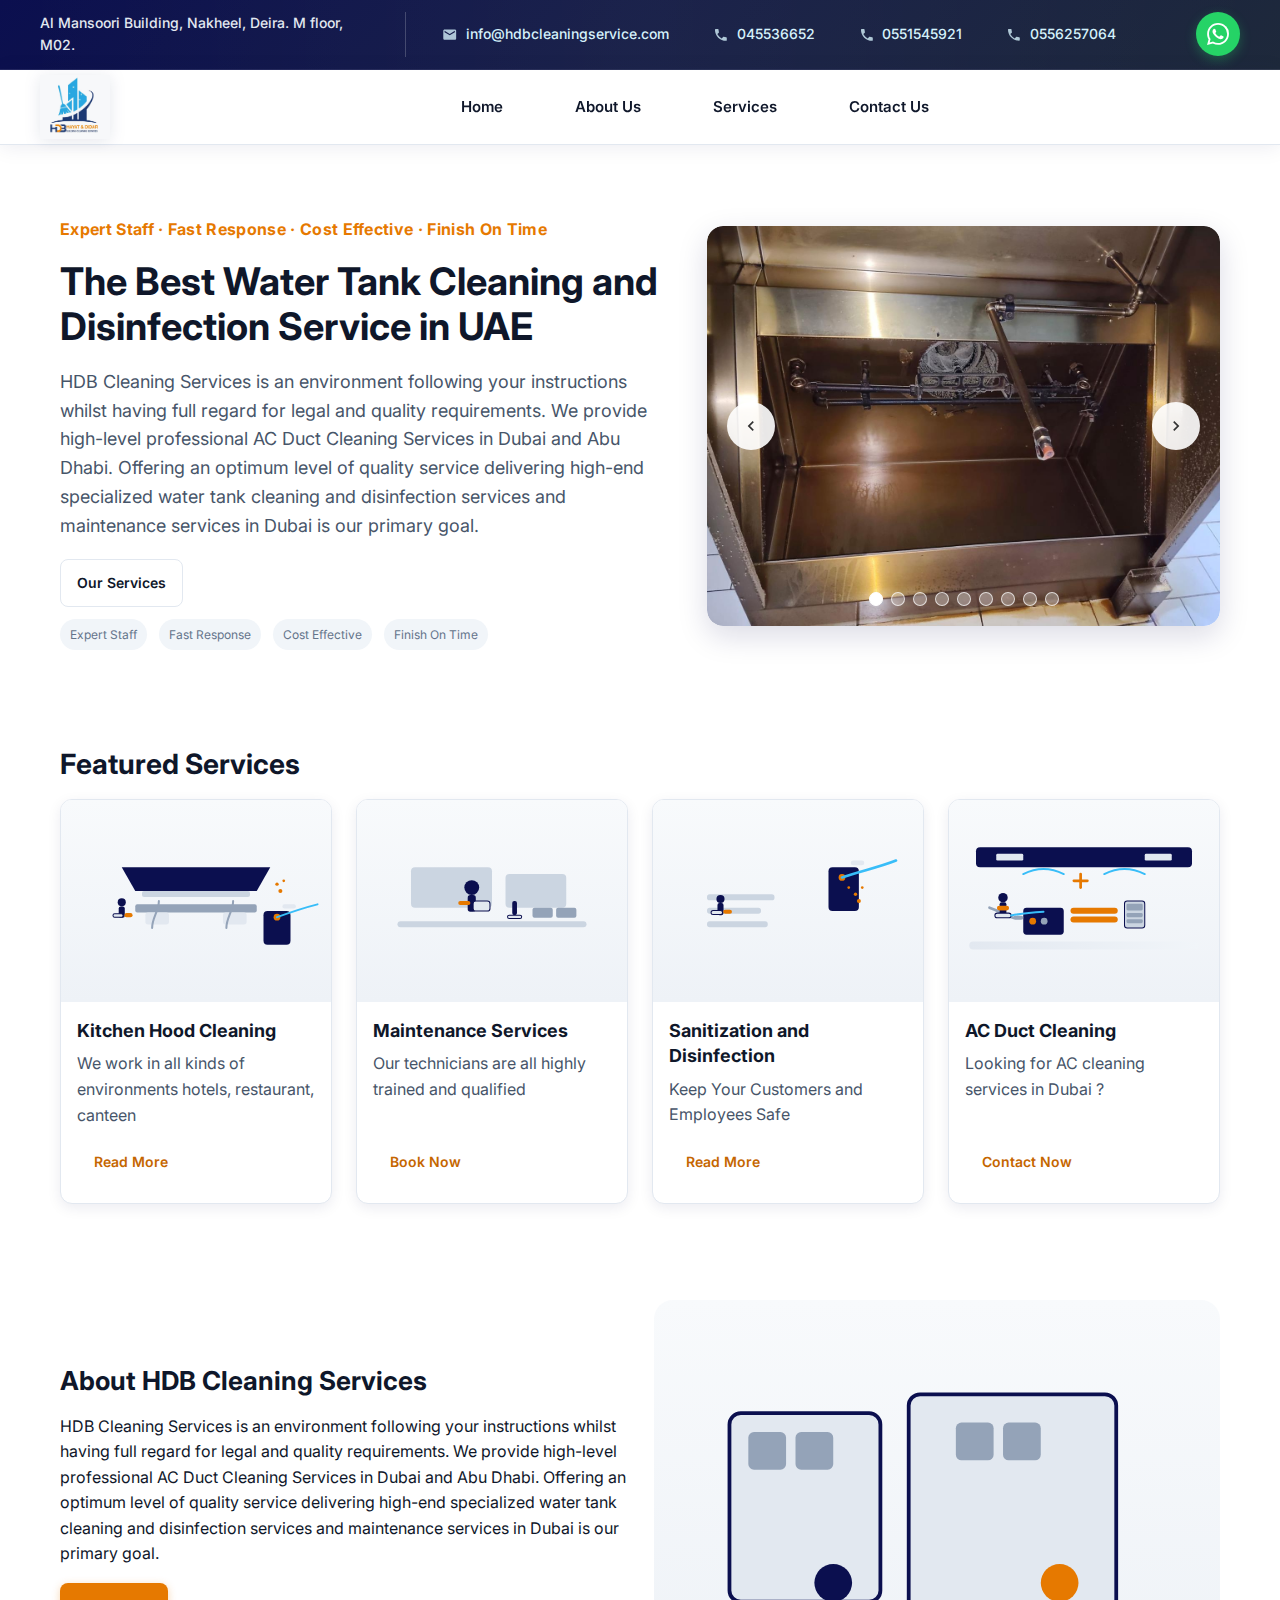
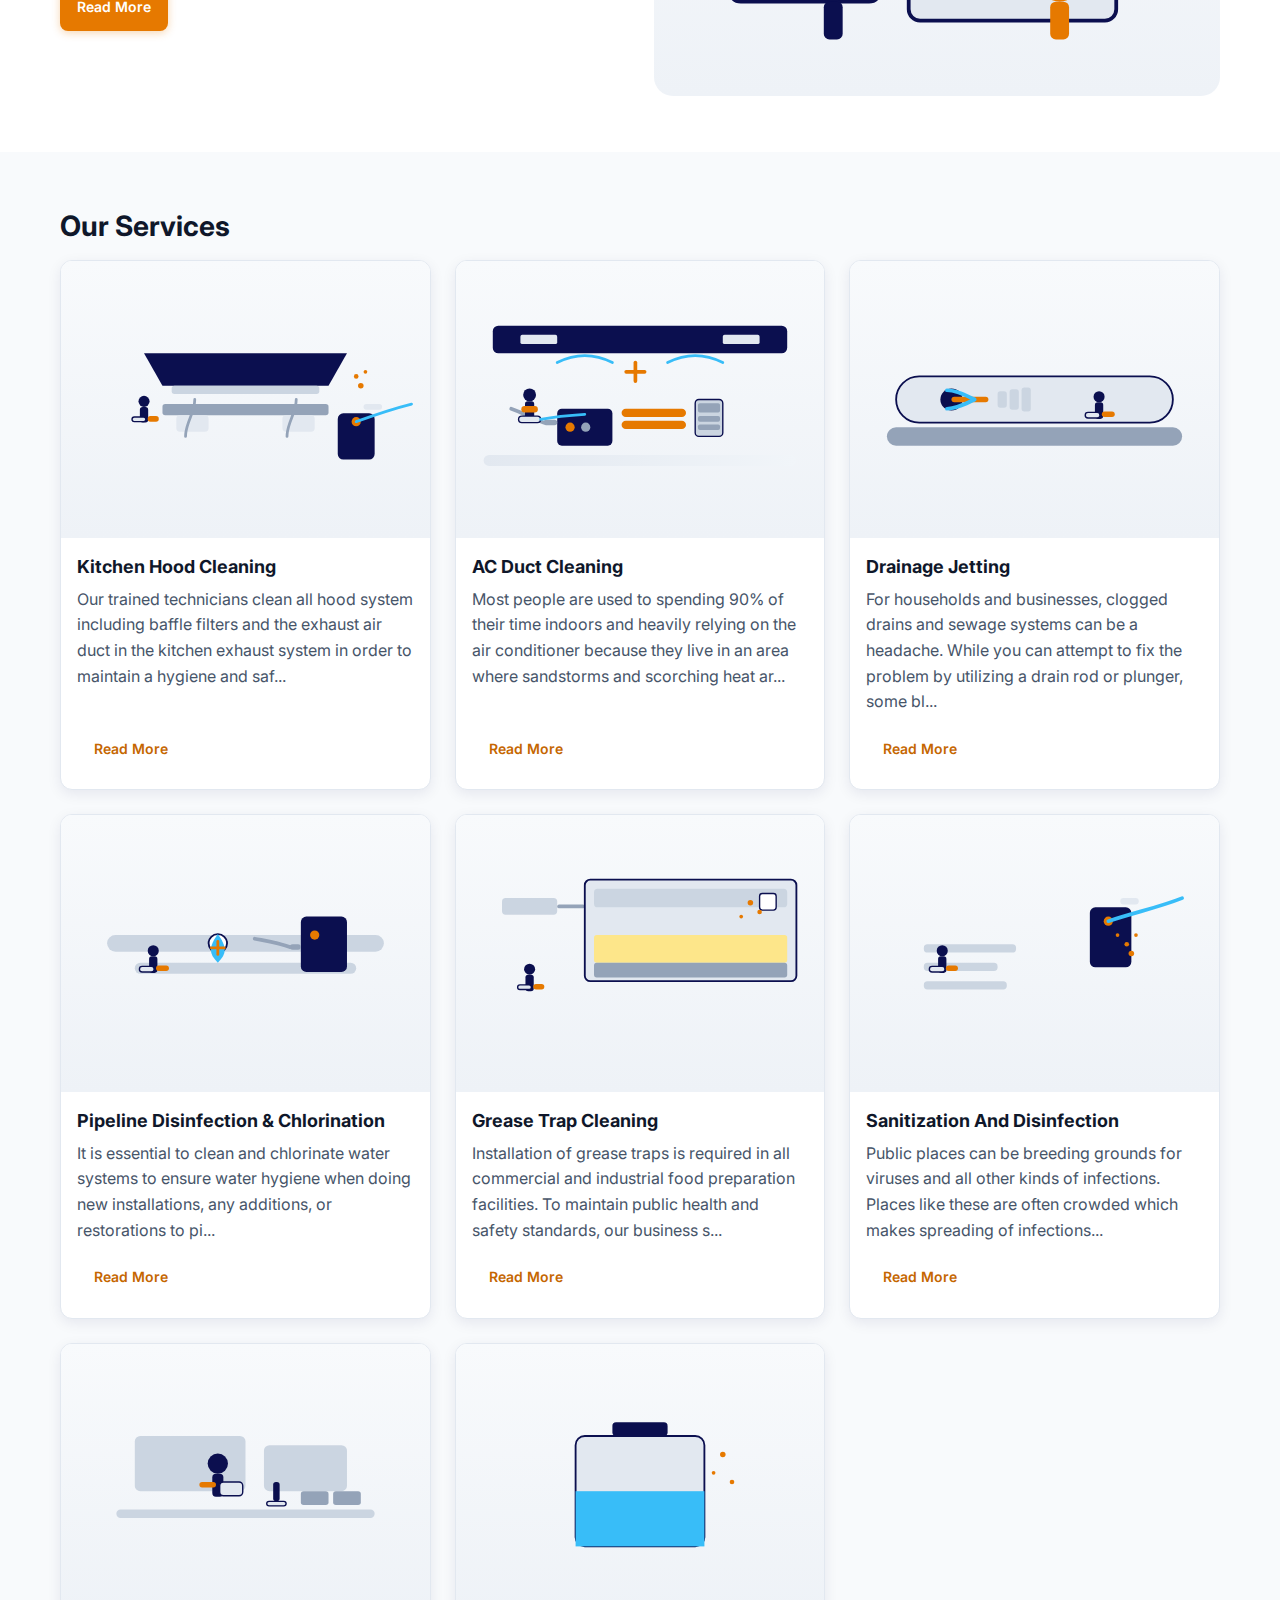
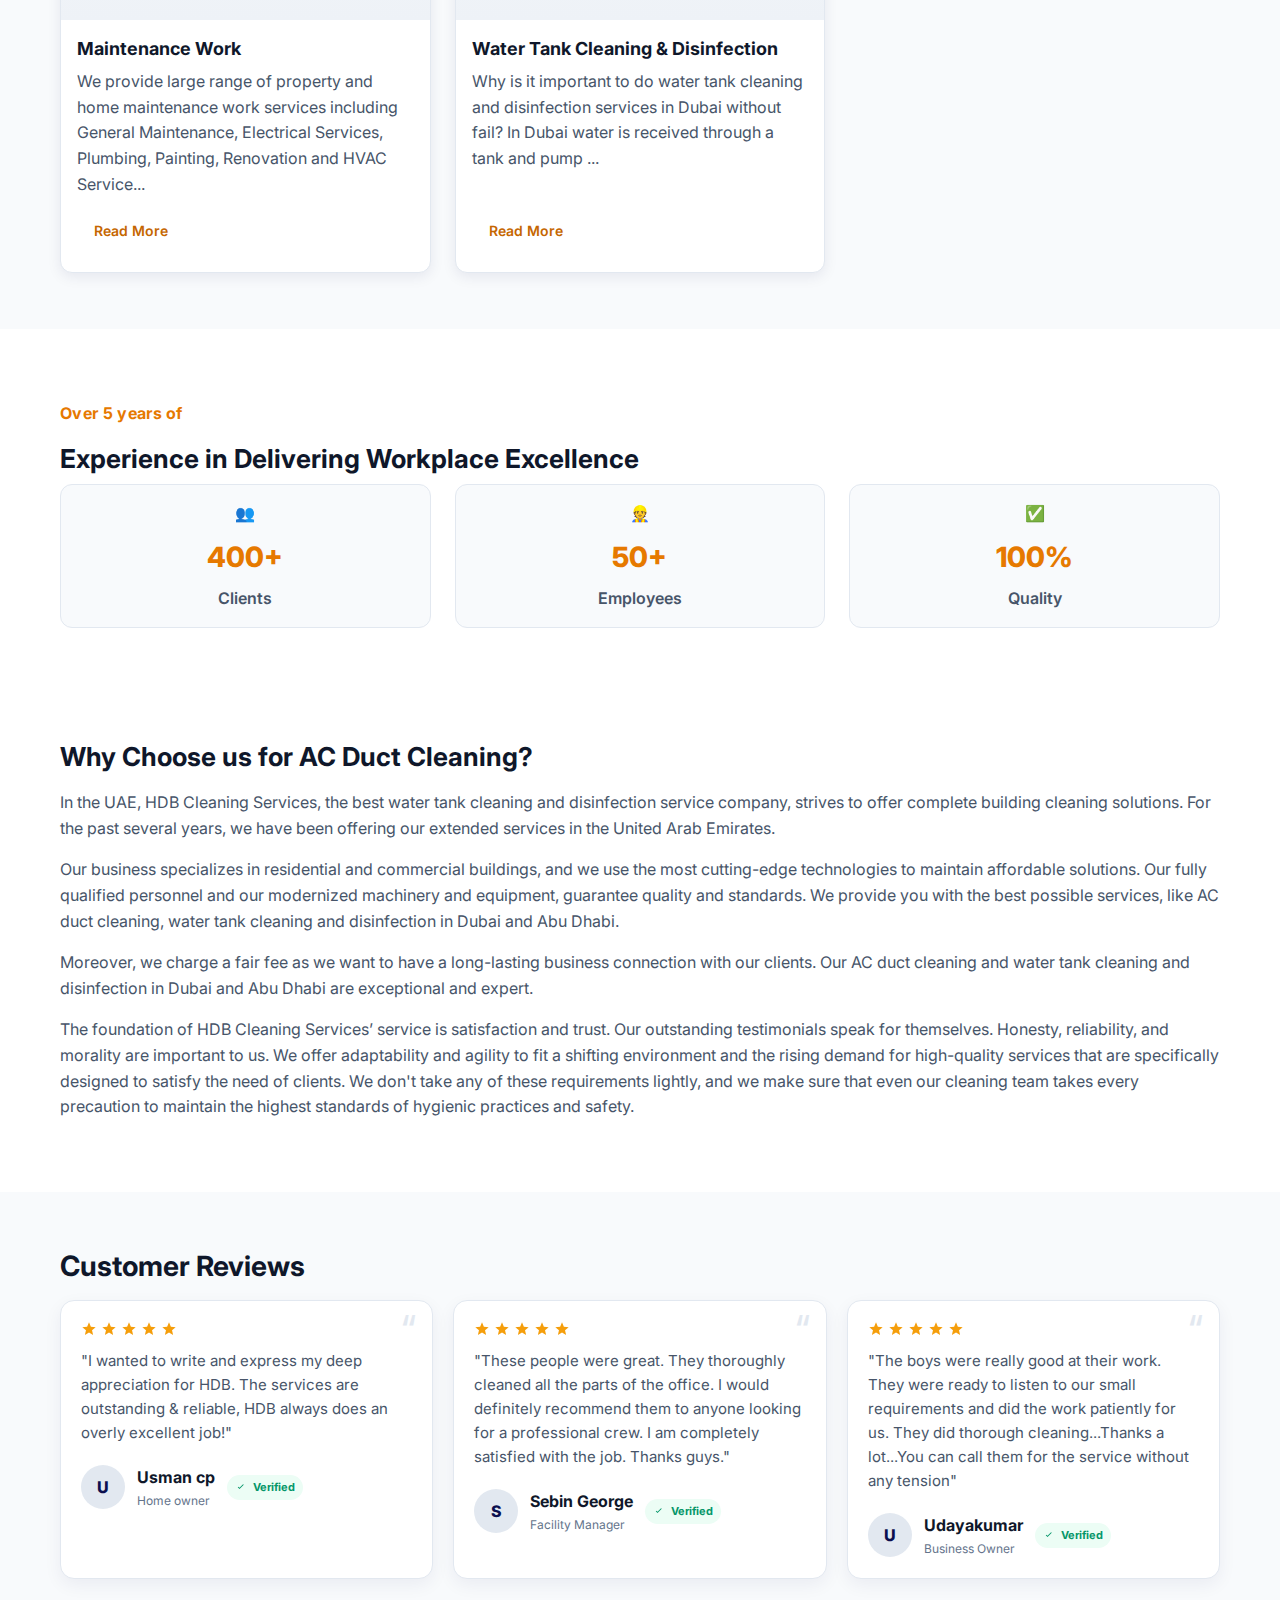
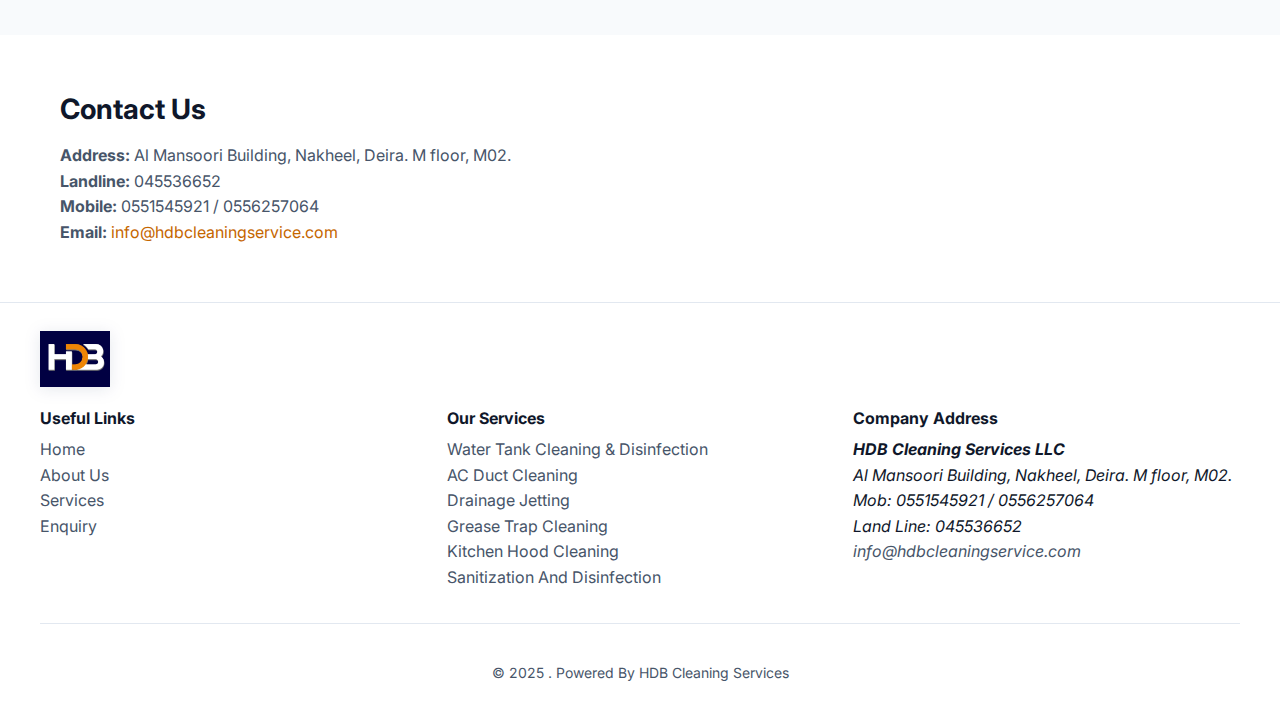
<file: index.html>
<!DOCTYPE html>
<html lang="en">
  <head>
    <meta charset="UTF-8" />
    <meta name="viewport" content="width=device-width, initial-scale=1" />
    <title>HDB Cleaning Services | Water Tank Cleaning & AC Duct Cleaning UAE</title>
    <meta
      name="description"
      content="HDB Cleaning Services offers AC duct cleaning, water tank cleaning & disinfection, kitchen hood cleaning, drainage jetting, grease trap cleaning, sanitization and maintenance services across Dubai and Abu Dhabi. Expert staff, fast response, cost-effective solutions."
    />
    <meta name="keywords" content="AC duct cleaning Dubai, water tank cleaning UAE, kitchen hood cleaning Dubai, drainage jetting Abu Dhabi, grease trap cleaning Dubai, sanitization services UAE, maintenance services Dubai, HDB cleaning services" />
    <meta name="author" content="HDB Cleaning Services LLC" />
    <meta name="robots" content="index, follow" />
    <link rel="canonical" href="https://hdbcleaningservice.com/" />
    
    <!-- Open Graph / Facebook -->
    <meta property="og:type" content="website" />
    <meta property="og:url" content="https://hdbcleaningservice.com/" />
    <meta property="og:title" content="HDB Cleaning Services | Water Tank Cleaning & AC Duct Cleaning UAE" />
    <meta property="og:description" content="HDB Cleaning Services offers AC duct cleaning, water tank cleaning & disinfection, kitchen hood cleaning, drainage jetting, grease trap cleaning, sanitization and maintenance services across Dubai and Abu Dhabi." />
    <meta property="og:image" content="https://hdbcleaningservice.com/assets/images/hdb-logo-header.jpeg" />
    
    <!-- Twitter -->
    <meta property="twitter:card" content="summary_large_image" />
    <meta property="twitter:url" content="https://hdbcleaningservice.com/" />
    <meta property="twitter:title" content="HDB Cleaning Services | Water Tank Cleaning & AC Duct Cleaning UAE" />
    <meta property="twitter:description" content="HDB Cleaning Services offers AC duct cleaning, water tank cleaning & disinfection, kitchen hood cleaning, drainage jetting, grease trap cleaning, sanitization and maintenance services across Dubai and Abu Dhabi." />
    <meta property="twitter:image" content="https://hdbcleaningservice.com/assets/images/hdb-logo-header.jpeg" />
    
    <!-- Local Business Schema -->
    <script type="application/ld+json">
    {
      "@context": "https://schema.org",
      "@type": "LocalBusiness",
      "name": "HDB Cleaning Services LLC",
      "image": "https://hdbcleaningservice.com/assets/images/hdb-logo-header.jpeg",
      "description": "Professional cleaning services including AC duct cleaning, water tank cleaning, kitchen hood cleaning, and maintenance services in Dubai and Abu Dhabi, UAE.",
      "address": {
        "@type": "PostalAddress",
        "streetAddress": "Al Mansoori Building, Nakheel, Deira. M floor, M02",
        "addressLocality": "Dubai",
        "addressRegion": "Dubai",
        "addressCountry": "AE"
      },
      "geo": {
        "@type": "GeoCoordinates",
        "latitude": "25.2048",
        "longitude": "55.2708"
      },
      "url": "https://hdbcleaningservice.com",
      "telephone": "+971551545921",
      "email": "info@hdbcleaningservice.com",
      "priceRange": "$$",
      "openingHours": "Mo-Su 08:00-18:00",
      "sameAs": [
        "https://www.facebook.com/hdbcleaningservices",
        "https://www.linkedin.com/company/hdb-cleaning-services"
      ]
    }
    </script>
    <link rel="preconnect" href="https://fonts.googleapis.com" />
    <link rel="preconnect" href="https://fonts.gstatic.com" crossorigin />
    <link
      href="https://fonts.googleapis.com/css2?family=Inter:wght@300;400;500;600;700;800&display=swap"
      rel="stylesheet"
    />
    <link rel="stylesheet" href="./assets/styles.css" />
  </head>
  <body>
    <!-- Top Bar -->
    <div class="topbar">
      <div class="container topbar__inner">
        <div class="topbar__contact">
          <span class="topbar__address">Al Mansoori Building, Nakheel, Deira. M floor, M02.</span>
          <div class="topbar__contact-links">
            <a href="mailto:info@hdbcleaningservice.com" class="topbar__link">
              <svg width="16" height="16" viewBox="0 0 24 24" fill="currentColor" aria-hidden="true">
                <path d="M20 4H4c-1.1 0-1.99.9-1.99 2L2 18c0 1.1.9 2 2 2h16c1.1 0 2-.9 2-2V6c0-1.1-.9-2-2-2zm0 4l-8 5-8-5V6l8 5 8-5v2z"/>
              </svg>
              info@hdbcleaningservice.com
            </a>
            <a href="tel:+97145536652" class="topbar__link">
              <svg width="16" height="16" viewBox="0 0 24 24" fill="currentColor" aria-hidden="true">
                <path d="M6.62 10.79c1.44 2.83 3.76 5.14 6.59 6.59l2.2-2.2c.27-.27.67-.36 1.02-.24 1.12.37 2.33.57 3.57.57.55 0 1 .45 1 1V20c0 .55-.45 1-1 1-9.39 0-17-7.61-17-17 0-.55.45-1 1-1h3.5c.55 0 1 .45 1 1 0 1.25.2 2.45.57 3.57.11.35.03.74-.25 1.02l-2.2 2.2z"/>
              </svg>
              045536652
            </a>
            <a href="tel:+971551545921" class="topbar__link">
              <svg width="16" height="16" viewBox="0 0 24 24" fill="currentColor" aria-hidden="true">
                <path d="M6.62 10.79c1.44 2.83 3.76 5.14 6.59 6.59l2.2-2.2c.27-.27.67-.36 1.02-.24 1.12.37 2.33.57 3.57.57.55 0 1 .45 1 1V20c0 .55-.45 1-1 1-9.39 0-17-7.61-17-17 0-.55.45-1 1-1h3.5c.55 0 1 .45 1 1 0 1.25.2 2.45.57 3.57.11.35.03.74-.25 1.02l-2.2 2.2z"/>
              </svg>
              0551545921
            </a>
            <a href="tel:+971556257064" class="topbar__link">
              <svg width="16" height="16" viewBox="0 0 24 24" fill="currentColor" aria-hidden="true">
                <path d="M6.62 10.79c1.44 2.83 3.76 5.14 6.59 6.59l2.2-2.2c.27-.27.67-.36 1.02-.24 1.12.37 2.33.57 3.57.57.55 0 1 .45 1 1V20c0 .55-.45 1-1 1-9.39 0-17-7.61-17-17 0-.55.45-1 1-1h3.5c.55 0 1 .45 1 1 0 1.25.2 2.45.57 3.57.11.35.03.74-.25 1.02l-2.2 2.2z"/>
              </svg>
              0556257064
            </a>
          </div>
        </div>
        <div class="topbar__cta">
          <!-- <a class="btn btn--sm btn--primary" href="#contact">Get Quote</a> -->
          <a href="https://wa.me/971551545921" class="whatsapp-icon" aria-label="Chat on WhatsApp" target="_blank" rel="noopener">
            <svg width="24" height="24" viewBox="0 0 24 24" fill="currentColor">
              <path d="M17.472 14.382c-.297-.149-1.758-.867-2.03-.967-.273-.099-.471-.148-.67.15-.197.297-.767.966-.94 1.164-.173.199-.347.223-.644.075-.297-.15-1.255-.463-2.39-1.475-.883-.788-1.48-1.761-1.653-2.059-.173-.297-.018-.458.13-.606.134-.133.298-.347.446-.52.149-.174.198-.298.298-.497.099-.198.05-.371-.025-.52-.075-.149-.669-1.612-.916-2.207-.242-.579-.487-.5-.669-.51-.173-.008-.371-.01-.57-.01-.198 0-.52.074-.792.372-.272.297-1.04 1.016-1.04 2.479 0 1.462 1.065 2.875 1.213 3.074.149.198 2.096 3.2 5.077 4.487.709.306 1.262.489 1.694.625.712.227 1.36.195 1.871.118.571-.085 1.758-.719 2.006-1.413.248-.694.248-1.289.173-1.413-.074-.124-.272-.198-.57-.347m-5.421 7.403h-.004a9.87 9.87 0 01-5.031-1.378l-.361-.214-3.741.982.998-3.648-.235-.374a9.86 9.86 0 01-1.51-5.26c.001-5.45 4.436-9.884 9.888-9.884 2.64 0 5.122 1.03 6.988 2.898a9.825 9.825 0 012.893 6.994c-.003 5.45-4.437 9.884-9.885 9.884m8.413-18.297A11.815 11.815 0 0012.05 0C5.495 0 .16 5.335.157 11.892c0 2.096.547 4.142 1.588 5.945L.057 24l6.305-1.654a11.882 11.882 0 005.683 1.448h.005c6.554 0 11.89-5.335 11.893-11.893A11.821 11.821 0 0020.885 3.488"/>
            </svg>
          </a>
        </div>
      </div>
    </div>

    <!-- Header / Nav -->
    <header class="header">
      <div class="container header__inner">
        <a href="index.html#home" class="logo" aria-label="HDB Cleaning Services home">
          <img src="assets/images/hdb-logo-header.jpeg" alt="HDB Cleaning Services" />
        </a>
        <nav id="nav" class="nav" aria-label="Primary">
          <button id="mobile-menu-button" class="nav__toggle" aria-expanded="false" aria-controls="nav-links">
            <span class="nav__hamburger"></span>
            <span class="sr-only">Toggle navigation</span>
          </button>
          <ul id="nav-links" class="nav__links">
            <li class="nav__header">
              <span class="nav__title">Menu</span>
              <button class="nav__close" aria-label="Close menu">
                <svg width="24" height="24" viewBox="0 0 24 24" fill="none" stroke="currentColor" stroke-width="2">
                  <line x1="18" y1="6" x2="6" y2="18"></line>
                  <line x1="6" y1="6" x2="18" y2="18"></line>
                </svg>
              </button>
            </li>
            <li><a href="index.html#home">Home</a></li>
            <li><a href="index.html#about">About Us</a></li>
            <li><a href="index.html#services">Services</a></li>
            <li><a href="index.html#contact">Contact Us</a></li>
          </ul>
        </nav>
        <!-- <a class="btn btn--primary header__cta" href="index.html#contact">Get Quote</a> -->
      </div>
    </header>

    <main id="home">
      <!-- Hero -->
      <section class="hero">
        <div class="container hero__inner">
          <div class="hero__content">
            <p class="eyebrow">Expert Staff · Fast Response · Cost Effective · Finish On Time</p>
            <h1>The Best Water Tank Cleaning and Disinfection Service in UAE</h1>
            <p class="lead">
              HDB Cleaning Services is an environment following your instructions whilst having full regard for legal and quality requirements. We provide high-level professional AC Duct Cleaning Services in Dubai and Abu Dhabi. Offering an optimum level of quality service delivering high-end specialized water tank cleaning and disinfection services and maintenance services in Dubai is our primary goal.
            </p>
            <div class="hero__actions">
            <!-- <a class="btn btn--primary" href="#contact">Get Quote</a> -->
              <a class="btn btn--ghost" href="#services">Our Services</a>
            </div>
            <div class="hero__features">
              <div class="feature-chip">Expert Staff</div>
              <div class="feature-chip">Fast Response</div>
              <div class="feature-chip">Cost Effective</div>
              <div class="feature-chip">Finish On Time</div>
            </div>
          </div>
          <div class="hero__media" aria-hidden="true">
            <div class="gallery-slider">
              <div class="gallery-slider__container">
                <div class="gallery-slider__slide active">
                  <img src="assets/images/actual image/kitchen-cleaning-after.jpeg" alt="Kitchen Cleaning After" />
                </div>
                <div class="gallery-slider__slide">
                  <img src="assets/images/actual image/kitchen-cleaning-after (2).jpeg" alt="Kitchen Cleaning After 2" />
                </div>
                <div class="gallery-slider__slide">
                  <img src="assets/images/actual image/kitchen-motor-after.jpeg" alt="Kitchen Motor After" />
                </div>
                <div class="gallery-slider__slide">
                  <img src="assets/images/actual image/kitchen-motor-after-2.jpeg" alt="Kitchen Motor After 2" />
                </div>
                <div class="gallery-slider__slide">
                  <img src="assets/images/actual image/kitchen-motor-after-2 (2).jpeg" alt="Kitchen Motor After 2b" />
                </div>
                <div class="gallery-slider__slide">
                  <img src="assets/images/actual image/kithcen-hoot-cleaning-after.jpeg" alt="Kitchen Hood Cleaning After" />
                </div>
                <div class="gallery-slider__slide">
                  <img src="assets/images/actual image/WhatsApp Image 2025-08-19 at 2.54.46 PM.jpeg" alt="Cleaning Service After 1" />
                </div>
                <div class="gallery-slider__slide">
                  <img src="assets/images/actual image/WhatsApp Image 2025-08-19 at 2.54.47 PM.jpeg" alt="Cleaning Service After 2" />
                </div>
                <div class="gallery-slider__slide">
                  <img src="assets/images/actual image/WhatsApp Image 2025-08-19 at 2.54.47 PM (1).jpeg" alt="Cleaning Service After 3" />
                </div>
              </div>
              <div class="gallery-slider__indicators">
                <button class="gallery-slider__indicator active" data-slide="0" aria-label="Go to slide 1"></button>
                <button class="gallery-slider__indicator" data-slide="1" aria-label="Go to slide 2"></button>
                <button class="gallery-slider__indicator" data-slide="2" aria-label="Go to slide 3"></button>
                <button class="gallery-slider__indicator" data-slide="3" aria-label="Go to slide 4"></button>
                <button class="gallery-slider__indicator" data-slide="4" aria-label="Go to slide 5"></button>
                <button class="gallery-slider__indicator" data-slide="5" aria-label="Go to slide 6"></button>
                <button class="gallery-slider__indicator" data-slide="6" aria-label="Go to slide 7"></button>
                <button class="gallery-slider__indicator" data-slide="7" aria-label="Go to slide 8"></button>
                <button class="gallery-slider__indicator" data-slide="8" aria-label="Go to slide 9"></button>
              </div>
              <button class="gallery-slider__prev" aria-label="Previous slide">
                <svg width="24" height="24" viewBox="0 0 24 24" fill="currentColor">
                  <path d="M15.41 7.41L14 6l-6 6 6 6 1.41-1.41L10.83 12z"/>
                </svg>
              </button>
              <button class="gallery-slider__next" aria-label="Next slide">
                <svg width="24" height="24" viewBox="0 0 24 24" fill="currentColor">
                  <path d="M10 6L8.59 7.41 13.17 12l-4.58 4.59L10 18l6-6z"/>
                </svg>
              </button>
            </div>
          </div>
        </div>
      </section>

      <!-- Service Highlights -->
      <section class="highlights" aria-labelledby="highlights-title">
        <div class="container">
          <h2 id="highlights-title" class="section-title">Featured Services</h2>
          <div class="grid grid--4">
            <article class="card">
              <div class="card__media" aria-hidden="true">
                <img src="assets/images/kitchen-hood.svg" alt="Kitchen Hood" />
              </div>
              <div class="card__body">
                <h3>Kitchen Hood Cleaning</h3>
                <p>We work in all kinds of environments hotels, restaurant, canteen</p>
                <a class="btn btn--link" href="services/kitchen-hood-cleaning.html">Read More</a>
              </div>
            </article>

            <article class="card">
              <div class="card__media" aria-hidden="true">
                <img src="assets/images/maintenance.svg" alt="Maintenance" />
              </div>
              <div class="card__body">
                <h3>Maintenance Services</h3>
                <p>Our technicians are all highly trained and qualified</p>
                <a class="btn btn--link" href="services/maintenance-work.html">Book Now</a>
              </div>
            </article>

            <article class="card">
              <div class="card__media" aria-hidden="true">
                <img src="assets/images/sanitization.svg" alt="Sanitization" />
              </div>
              <div class="card__body">
                <h3>Sanitization and Disinfection</h3>
                <p>Keep Your Customers and Employees Safe</p>
                <a class="btn btn--link" href="services/sanitization-disinfection.html">Read More</a>
              </div>
            </article>

            <article class="card">
              <div class="card__media" aria-hidden="true">
                <img src="assets/images/ac-duct.svg" alt="AC Duct" />
              </div>
              <div class="card__body">
                <h3>AC Duct Cleaning</h3>
                <p>Looking for AC cleaning services in Dubai ?</p>
                <a class="btn btn--link" href="services/ac-duct-cleaning.html">Contact Now</a>
              </div>
            </article>
          </div>
        </div>
      </section>

      <!-- About -->
      <section class="about" id="about">
        <div class="container about__inner">
          <div class="about__text">
            <h2>About HDB Cleaning Services</h2>
            <p>
              HDB Cleaning Services is an environment following your instructions whilst having full regard for legal and quality requirements. We provide high-level professional AC Duct Cleaning Services in Dubai and Abu Dhabi. Offering an optimum level of quality service delivering high-end specialized water tank cleaning and disinfection services and maintenance services in Dubai is our primary goal.
            </p>
            <a class="btn btn--primary" href="#services">Read More</a>
          </div>
          <div class="about__media" aria-hidden="true">
            <img src="assets/images/about.svg" alt="About HDB" />
          </div>
        </div>
      </section>

      <!-- Services -->
      <section class="services" id="services" aria-labelledby="services-title">
        <div class="container">
          <h2 id="services-title" class="section-title">Our Services</h2>

          <div class="grid grid--3">
            <article class="service">
              <div class="service__media" aria-hidden="true">
                <img src="assets/images/kitchen-hood.svg" alt="Kitchen Hood Cleaning" />
              </div>
              <div class="service__body">
                <h3>Kitchen Hood Cleaning</h3>
                <p>
                  Our trained technicians clean all hood system including baffle filters and the exhaust air duct in the kitchen exhaust system in order to maintain a hygiene and saf...
                </p>
                <a class="btn btn--link" href="services/kitchen-hood-cleaning.html">Read More</a>
              </div>
            </article>

            <article class="service">
              <div class="service__media" aria-hidden="true">
                <img src="assets/images/ac-duct.svg" alt="AC Duct Cleaning" />
              </div>
              <div class="service__body">
                <h3>AC Duct Cleaning</h3>
                <p>
                  Most people are used to spending 90% of their time indoors and heavily relying on the air conditioner because they live in an area where sandstorms and scorching heat ar...
                </p>
                <a class="btn btn--link" href="services/ac-duct-cleaning.html">Read More</a>
              </div>
            </article>

            <article class="service">
              <div class="service__media" aria-hidden="true">
                <img src="assets/images/drainage-jetting.svg" alt="Drainage Jetting" />
              </div>
              <div class="service__body">
                <h3>Drainage Jetting</h3>
                <p>
                  For households and businesses, clogged drains and sewage systems can be a headache. While you can attempt to fix the problem by utilizing a drain rod or plunger, some bl...
                </p>
                <a class="btn btn--link" href="services/drainage-jetting.html">Read More</a>
              </div>
            </article>

            <article class="service">
              <div class="service__media" aria-hidden="true">
                <img src="assets/images/pipeline-disinfection.svg" alt="Pipeline Disinfection" />
              </div>
              <div class="service__body">
                <h3>Pipeline Disinfection &amp; Chlorination</h3>
                <p>
                  It is essential to clean and chlorinate water systems to ensure water hygiene when doing new installations, any additions, or restorations to pi...
                </p>
                <a class="btn btn--link" href="services/pipeline-disinfection-chlorination.html">Read More</a>
              </div>
            </article>

            <article class="service">
              <div class="service__media" aria-hidden="true">
                <img src="assets/images/grease-trap.svg" alt="Grease Trap Cleaning" />
              </div>
              <div class="service__body">
                <h3>Grease Trap Cleaning</h3>
                <p>
                  Installation of grease traps is required in all commercial and industrial food preparation facilities. To maintain public health and safety standards, our business s...
                </p>
                <a class="btn btn--link" href="services/grease-trap-cleaning.html">Read More</a>
              </div>
            </article>

            <article class="service">
              <div class="service__media" aria-hidden="true">
                <img src="assets/images/sanitization.svg" alt="Sanitization" />
              </div>
              <div class="service__body">
                <h3>Sanitization And Disinfection</h3>
                <p>
                  Public places can be breeding grounds for viruses and all other kinds of infections. Places like these are often crowded which makes spreading of infections...
                </p>
                <a class="btn btn--link" href="services/sanitization-disinfection.html">Read More</a>
              </div>
            </article>

            <article class="service">
              <div class="service__media" aria-hidden="true">
                <img src="assets/images/maintenance.svg" alt="Maintenance Work" />
              </div>
              <div class="service__body">
                <h3>Maintenance Work</h3>
                <p>
                  We provide large range of property and home maintenance work services including General Maintenance, Electrical Services, Plumbing, Painting, Renovation and HVAC Service...
                </p>
                <a class="btn btn--link" href="services/maintenance-work.html">Read More</a>
              </div>
            </article>

            <article class="service">
              <div class="service__media" aria-hidden="true">
                <img src="assets/images/water-tank.svg" alt="Water Tank Cleaning" />
              </div>
              <div class="service__body">
                <h3>Water Tank Cleaning &amp; Disinfection</h3>
                <p>
                  Why is it important to do water tank cleaning and disinfection services in Dubai without fail? In Dubai water is received through a tank and pump ...
                </p>
                <a class="btn btn--link" href="services/water-tank-cleaning.html">Read More</a>
              </div>
            </article>
          </div>
        </div>
      </section>

      <!-- Experience / Stats -->
      <section class="stats" aria-labelledby="stats-title">
        <div class="container">
          <div class="stats__intro">
            <p class="eyebrow">Over 5 years of</p>
            <h2 id="stats-title">Experience in Delivering Workplace Excellence</h2>
          </div>
          <div class="grid grid--3 stats__grid">
            <div class="stat"><div class="stat__icon">👥</div><div class="stat__value">400+</div><div class="stat__label">Clients</div></div>
            <div class="stat"><div class="stat__icon">👷</div><div class="stat__value">50+</div><div class="stat__label">Employees</div></div>
            <div class="stat"><div class="stat__icon">✅</div><div class="stat__value">100%</div><div class="stat__label">Quality</div></div>
          </div>
        </div>
      </section>

      <!-- Why Choose Us -->
      <section class="why" aria-labelledby="why-title">
        <div class="container">
          <h2 id="why-title">Why Choose us for AC Duct Cleaning?</h2>
          <p>
            In the UAE, HDB Cleaning Services, the best water tank cleaning and disinfection service company, strives to offer complete building cleaning solutions. For the past several years, we have been offering our extended services in the United Arab Emirates.
          </p>
          <p>
            Our business specializes in residential and commercial buildings, and we use the most cutting-edge technologies to maintain affordable solutions. Our fully qualified personnel and our modernized machinery and equipment, guarantee quality and standards. We provide you with the best possible services, like AC duct cleaning, water tank cleaning and disinfection in Dubai and Abu Dhabi.
          </p>
          <p>
            Moreover, we charge a fair fee as we want to have a long-lasting business connection with our clients. Our AC duct cleaning and water tank cleaning and disinfection in Dubai and Abu Dhabi are exceptional and expert.
          </p>
          <p>
            The foundation of HDB Cleaning Services’ service is satisfaction and trust. Our outstanding testimonials speak for themselves. Honesty, reliability, and morality are important to us. We offer adaptability and agility to fit a shifting environment and the rising demand for high-quality services that are specifically designed to satisfy the need of clients. We don't take any of these requirements lightly, and we make sure that even our cleaning team takes every precaution to maintain the highest standards of hygienic practices and safety.
          </p>
        </div>
      </section>

      <!-- FAQs -->
      <section class="faqs" style="display: none;" aria-labelledby="faqs-title">
        <div class="container">
          <h2 id="faqs-title" class="section-title">AC Duct Cleaning FAQs</h2>
          
          <!-- FAQ Schema Markup -->
          <script type="application/ld+json">
          {
            "@context": "https://schema.org",
            "@type": "FAQPage",
            "mainEntity": [
              {
                "@type": "Question",
                "name": "Why is AC duct cleaning important in Dubai and Abu Dhabi's climate?",
                "acceptedAnswer": {
                  "@type": "Answer",
                  "text": "An AC duct is important in places like Dubai and Abu Dhabi as the climate is adverse. The AC duct moves cool air into and out of the room from the air conditioner. Dust and debris can quickly accumulate in the duct, especially during periods of high humidity. Indoor air quality is compromised when air ducts corrode from use and neglect. It will be difficult to circulate cool air, and allergens may spread throughout the house."
                }
              },
              {
                "@type": "Question",
                "name": "How often should I have my AC ducts cleaned in Dubai and Abu Dhabi?",
                "acceptedAnswer": {
                  "@type": "Answer",
                  "text": "The standard advice for AC duct cleaning is once in every year."
                }
              },
              {
                "@type": "Question",
                "name": "Can I clean my AC ducts myself?",
                "acceptedAnswer": {
                  "@type": "Answer",
                  "text": "Don't try to disassemble and reassemble air ducts yourself unless you are an experienced professional. The HVAC system is a complex assembly that should only be handled by experts. However, a moist towel can always be used to clean the grills."
                }
              }
            ]
          }
          </script>
          
          <div class="faq-list">
            <details class="faq" open>
              <summary>Why is AC duct cleaning important in Dubai and Abu Dhabi's climate?</summary>
              <div class="faq__content">
                <p>
                  An AC duct is important in places like Dubai and Abu Dhabi as the climate is adverse. The AC duct moves cool air into and out of the room from the air conditioner. Dust and debris can quickly accumulate in the duct, especially during periods of high humidity. Indoor air quality is compromised when air ducts corrode from use and neglect. It will be difficult to circulate cool air, and allergens may spread throughout the house.
                </p>
              </div>
            </details>
            <details class="faq">
              <summary>How often should I have my AC ducts cleaned in Dubai and Abu Dhabi?</summary>
              <div class="faq__content"><p>The standard advice for AC duct cleaning is once in every year.</p></div>
            </details>
            <details class="faq">
              <summary>Can I clean my AC ducts myself?</summary>
              <div class="faq__content">
                <p>
                  Don't try to disassemble and reassemble air ducts yourself unless you are an experienced professional. The HVAC system is a complex assembly that should only be handled by experts. However, a moist towel can always be used to clean the grills.
                </p>
              </div>
            </details>
            <details class="faq">
              <summary>What benefits can I expect from AC duct cleaning?</summary>
              <div class="faq__content">
                <ul>
                  <li>It provides a cleaner environment for living</li>
                  <li>Improves airflow efficiency</li>
                  <li>Eliminates unpleasant smells and odors</li>
                  <li>Lessens allergens and irritants</li>
                </ul>
              </div>
            </details>
            <details class="faq">
              <summary>Will AC duct cleaning reduce my energy bills?</summary>
              <div class="faq__content">
                <p>
                  If your ducts have accumulated a lot of dust and the filters are choaked, then yes! Cleaning the vent will reduce your energy bills. HDB Cleaning Services provides the best AC Duct Cleaning service in Dubai, Abu Dhabi.
                </p>
              </div>
            </details>
            <details class="faq">
              <summary>How do professionals clean AC ducts?</summary>
              <div class="faq__content">
                <p>
                  There are three steps involved in the professional AC duct cleaning process: pre-inspection, duct cleaning, and final inspection. AC duct cleaning professionals will inspect the air duct system. After checking and assessing all the access points he decides which technique to implement. Following this the technician will arrange the vacuum collection unit - it is important to create negative air pressure in the air ducts to make sure dust, dirt, and other debris do not spread around the house and get collected into the vacuum collection unit. When the cleaning is done another inspection of air ducts is required to make sure that cleaning is done thoroughly.
                </p>
              </div>
            </details>
            <details class="faq">
              <summary>Can AC duct cleaning help with allergies and asthma?</summary>
              <div class="faq__content"><p>Yes. Regular cleaning of vents and ducts reduces allergens in your home that are known to cause asthma attacks, sinusitis, and other respiratory problems. Basically, your air ducts circulate air throughout your home.</p></div>
            </details>
            <details class="faq">
              <summary>Is AC duct cleaning noisy and disruptive?</summary>
              <div class="faq__content"><p>A moderate amount of noise may occur. The duct cleaning process often involves the use of professional-grade vacuums and air compressors.</p></div>
            </details>
            <details class="faq">
              <summary>Can AC duct cleaning remove mold?</summary>
              <div class="faq__content"><p>Air duct cleaning services play a crucial role in home maintenance. They not only remove dirt, dust, and other particles but also eliminate mold, which can have adverse effects on human health.</p></div>
            </details>
          </div>
        </div>
      </section>

      

      <!-- Testimonials -->
      <section class="testimonials" aria-labelledby="testimonials-title">
        <div class="container">
          <h2 id="testimonials-title" class="section-title">Customer Reviews</h2>
          <div class="testimonials__list">
            <blockquote class="testimonial">
              <div class="testimonial__rating" aria-label="5 out of 5 stars">
                <svg viewBox="0 0 24 24" aria-hidden="true"><path d="M12 17.27L18.18 21l-1.64-7.03L22 9.24l-7.19-.61L12 2 9.19 8.63 2 9.24l5.46 4.73L5.82 21z"/></svg>
                <svg viewBox="0 0 24 24" aria-hidden="true"><path d="M12 17.27L18.18 21l-1.64-7.03L22 9.24l-7.19-.61L12 2 9.19 8.63 2 9.24l5.46 4.73L5.82 21z"/></svg>
                <svg viewBox="0 0 24 24" aria-hidden="true"><path d="M12 17.27L18.18 21l-1.64-7.03L22 9.24l-7.19-.61L12 2 9.19 8.63 2 9.24l5.46 4.73L5.82 21z"/></svg>
                <svg viewBox="0 0 24 24" aria-hidden="true"><path d="M12 17.27L18.18 21l-1.64-7.03L22 9.24l-7.19-.61L12 2 9.19 8.63 2 9.24l5.46 4.73L5.82 21z"/></svg>
                <svg viewBox="0 0 24 24" aria-hidden="true"><path d="M12 17.27L18.18 21l-1.64-7.03L22 9.24l-7.19-.61L12 2 9.19 8.63 2 9.24l5.46 4.73L5.82 21z"/></svg>
              </div>
              <p>"I wanted to write and express my deep appreciation for HDB. The services are outstanding & reliable, HDB always does an overly excellent job!"</p>
              <div class="testimonial__meta">
                <div class="avatar" aria-hidden="true">U</div>
                <div>
                  <div class="reviewer">Usman cp</div>
                  <div class="role">Home owner</div>
                </div>
                <span class="pill" aria-label="Verified Review">
                  <svg viewBox="0 0 24 24" aria-hidden="true"><path fill="#059669" d="M9 16.2l-3.5-3.5 1.4-1.4L9 13.4l7.1-7.1 1.4 1.42z"/></svg>
                  Verified
                </span>
              </div>
            </blockquote>

            <blockquote class="testimonial">
              <div class="testimonial__rating" aria-label="5 out of 5 stars">
                <svg viewBox="0 0 24 24" aria-hidden="true"><path d="M12 17.27L18.18 21l-1.64-7.03L22 9.24l-7.19-.61L12 2 9.19 8.63 2 9.24l5.46 4.73L5.82 21z"/></svg>
                <svg viewBox="0 0 24 24" aria-hidden="true"><path d="M12 17.27L18.18 21l-1.64-7.03L22 9.24l-7.19-.61L12 2 9.19 8.63 2 9.24l5.46 4.73L5.82 21z"/></svg>
                <svg viewBox="0 0 24 24" aria-hidden="true"><path d="M12 17.27L18.18 21l-1.64-7.03L22 9.24l-7.19-.61L12 2 9.19 8.63 2 9.24l5.46 4.73L5.82 21z"/></svg>
                <svg viewBox="0 0 24 24" aria-hidden="true"><path d="M12 17.27L18.18 21l-1.64-7.03L22 9.24l-7.19-.61L12 2 9.19 8.63 2 9.24l5.46 4.73L5.82 21z"/></svg>
                <svg viewBox="0 0 24 24" aria-hidden="true"><path d="M12 17.27L18.18 21l-1.64-7.03L22 9.24l-7.19-.61L12 2 9.19 8.63 2 9.24l5.46 4.73L5.82 21z"/></svg>
              </div>
              <p>"These people were great. They thoroughly cleaned all the parts of the office. I would definitely recommend them to anyone looking for a professional crew. I am completely satisfied with the job. Thanks guys."</p>
              <div class="testimonial__meta">
                <div class="avatar" aria-hidden="true">S</div>
                <div>
                  <div class="reviewer">Sebin George</div>
                  <div class="role">Facility Manager</div>
                </div>
                <span class="pill" aria-label="Verified Review">
                  <svg viewBox="0 0 24 24" aria-hidden="true"><path fill="#059669" d="M9 16.2l-3.5-3.5 1.4-1.4L9 13.4l7.1-7.1 1.4 1.42z"/></svg>
                  Verified
                </span>
              </div>
            </blockquote>

            <blockquote class="testimonial">
              <div class="testimonial__rating" aria-label="5 out of 5 stars">
                <svg viewBox="0 0 24 24" aria-hidden="true"><path d="M12 17.27L18.18 21l-1.64-7.03L22 9.24l-7.19-.61L12 2 9.19 8.63 2 9.24l5.46 4.73L5.82 21z"/></svg>
                <svg viewBox="0 0 24 24" aria-hidden="true"><path d="M12 17.27L18.18 21l-1.64-7.03L22 9.24l-7.19-.61L12 2 9.19 8.63 2 9.24l5.46 4.73L5.82 21z"/></svg>
                <svg viewBox="0 0 24 24" aria-hidden="true"><path d="M12 17.27L18.18 21l-1.64-7.03L22 9.24l-7.19-.61L12 2 9.19 8.63 2 9.24l5.46 4.73L5.82 21z"/></svg>
                <svg viewBox="0 0 24 24" aria-hidden="true"><path d="M12 17.27L18.18 21l-1.64-7.03L22 9.24l-7.19-.61L12 2 9.19 8.63 2 9.24l5.46 4.73L5.82 21z"/></svg>
                <svg viewBox="0 0 24 24" aria-hidden="true"><path d="M12 17.27L18.18 21l-1.64-7.03L22 9.24l-7.19-.61L12 2 9.19 8.63 2 9.24l5.46 4.73L5.82 21z"/></svg>
              </div>
              <p>"The boys were really good at their work. They were ready to listen to our small requirements and did the work patiently for us. They did thorough cleaning...Thanks a lot...You can call them for the service without any tension"</p>
              <div class="testimonial__meta">
                <div class="avatar" aria-hidden="true">U</div>
                <div>
                  <div class="reviewer">Udayakumar</div>
                  <div class="role">Business Owner</div>
                </div>
                <span class="pill" aria-label="Verified Review">
                  <svg viewBox="0 0 24 24" aria-hidden="true"><path fill="#059669" d="M9 16.2l-3.5-3.5 1.4-1.4L9 13.4l7.1-7.1 1.4 1.42z"/></svg>
                  Verified
                </span>
              </div>
            </blockquote>
          </div>
        </div>
      </section>

      <!-- Contact -->
      <section class="contact" id="contact" aria-labelledby="contact-title">
        <div class="container contact__inner">
          <div class="contact__info">
            <h2 id="contact-title" class="section-title">Contact Us</h2>
            <ul class="contact__list">
                      <li><strong>Address:</strong> Al Mansoori Building, Nakheel, Deira. M floor, M02.</li>
        <li><strong>Landline:</strong> 045536652</li>
        <li><strong>Mobile:</strong> 0551545921 / 0556257064</li>
        <li><strong>Email:</strong> <a href="mailto:info@hdbcleaningservice.com">info@hdbcleaningservice.com</a></li>
            </ul>
          </div>
                     <!-- <form class="contact__form" id="contactForm">
             <div class="form__row">
               <label>Full Name<input type="text" name="name" required placeholder="Your name" /></label>
               <label>Email<input type="email" name="email" required placeholder="you@example.com" /></label>
             </div>
             <div class="form__row">
               <label>Phone<input type="tel" name="phone" placeholder="+971 ..." /></label>
               <label>Service<select name="service" required>
                 <option value="">Select a service</option>
                 <option value="AC Duct Cleaning">AC Duct Cleaning</option>
                 <option value="Water Tank Cleaning &amp; Disinfection">Water Tank Cleaning &amp; Disinfection</option>
                 <option value="Kitchen Hood Cleaning">Kitchen Hood Cleaning</option>
                 <option value="Drainage Jetting">Drainage Jetting</option>
                 <option value="Grease Trap Cleaning">Grease Trap Cleaning</option>
                 <option value="Sanitization &amp; Disinfection">Sanitization &amp; Disinfection</option>
                 <option value="Maintenance Work">Maintenance Work</option>
               </select></label>
             </div>
             <label>Message<textarea name="message" rows="5" placeholder="Tell us about your needs" required></textarea></label>
             <button type="submit" class="btn btn--primary" id="submitBtn">
               <span class="btn-text">Send Message</span>
               <span class="btn-loading" style="display: none;">Sending...</span>
             </button>
           </form> -->
        </div>
      </section>
    </main>

    <!-- Footer -->
    <footer class="footer" role="contentinfo">
      <div class="container footer__inner">
                          <div class="footer__brand">
           <a href="index.html#home" class="logo">
             <img src="assets/images/hdb-logo-footer.jpeg" alt="HDB Cleaning Services" />
           </a>
         </div>

         <div class="footer__cols">
           <div class="footer__col">
             <h3>Useful Links</h3>
             <ul>
               <li><a href="index.html#home">Home</a></li>
               <li><a href="index.html#about">About Us</a></li>
               <li><a href="index.html#services">Services</a></li>
               <li><a href="index.html#contact">Enquiry</a></li>
             </ul>
           </div>
           <div class="footer__col">
             <h3>Our Services</h3>
             <ul>
               <li><a href="services/water-tank-cleaning.html">Water Tank Cleaning &amp; Disinfection</a></li>
               <li><a href="services/ac-duct-cleaning.html">AC Duct Cleaning</a></li>
               <li><a href="services/drainage-jetting.html">Drainage Jetting</a></li>
               <li><a href="services/grease-trap-cleaning.html">Grease Trap Cleaning</a></li>
               <li><a href="services/kitchen-hood-cleaning.html">Kitchen Hood Cleaning</a></li>
               <li><a href="services/sanitization-disinfection.html">Sanitization And Disinfection</a></li>
             </ul>
           </div>
           <div class="footer__col">
             <h3>Company Address</h3>
             <address>
               <strong>HDB Cleaning Services LLC</strong><br />
               Al Mansoori Building, Nakheel, Deira. M floor, M02.<br />
                              Mob: 0551545921 / 0556257064<br />
                Land Line: 045536652<br />
                              <a href="mailto:info@hdbcleaningservice.com">info@hdbcleaningservice.com</a>
             </address>
           </div>
         </div>
         
         <div class="footer__copyright">
           <p>© 2025 . Powered By <a href="https://hdbcleaningservice.com"></a>HDB Cleaning Services</a></p>
         </div>
      </div>
    </footer>

         <!-- EmailJS SDK - COMMENTED OUT -->
     <!-- <script src="https://cdn.jsdelivr.net/npm/@emailjs/browser@3/dist/email.min.js"></script> -->
     <script src="./assets/script.js" defer></script>
     <script>
       // Initialize EmailJS - COMMENTED OUT
       /*
       (function() {
         emailjs.init("YOUR_PUBLIC_KEY"); // You'll replace this with your actual EmailJS public key
       })();
       */
       
       // Contact form handling - COMMENTED OUT
       /*
       document.getElementById('contactForm').addEventListener('submit', function(e) {
         e.preventDefault();
         
         const submitBtn = document.getElementById('submitBtn');
         const btnText = submitBtn.querySelector('.btn-text');
         const btnLoading = submitBtn.querySelector('.btn-loading');
         
         // Show loading state
         submitBtn.disabled = true;
         btnText.style.display = 'none';
         btnLoading.style.display = 'inline';
         
         // Get form data
         const formData = new FormData(this);
         const templateParams = {
           from_name: formData.get('name'),
           from_email: formData.get('email'),
           from_phone: formData.get('phone'),
           service_requested: formData.get('service'),
           message: formData.get('message'),
           to_email: 'info@hdbcleaningservice.com'
         };
         
         // Send email using EmailJS
         emailjs.send('YOUR_SERVICE_ID', 'YOUR_TEMPLATE_ID', templateParams)
           .then(function(response) {
             // Success
             alert('Thank you! Your message has been sent successfully. We will contact you soon.');
             document.getElementById('contactForm').reset();
           }, function(error) {
             // Error
             alert('Sorry, there was an error sending your message. Please try again or contact us directly.');
             console.error('EmailJS Error:', error);
           })
           .finally(function() {
             // Reset button state
             submitBtn.disabled = false;
             btnText.style.display = 'inline';
             btnLoading.style.display = 'none';
           });
       });
       */
     </script>
  </body>
  </html>
</file>
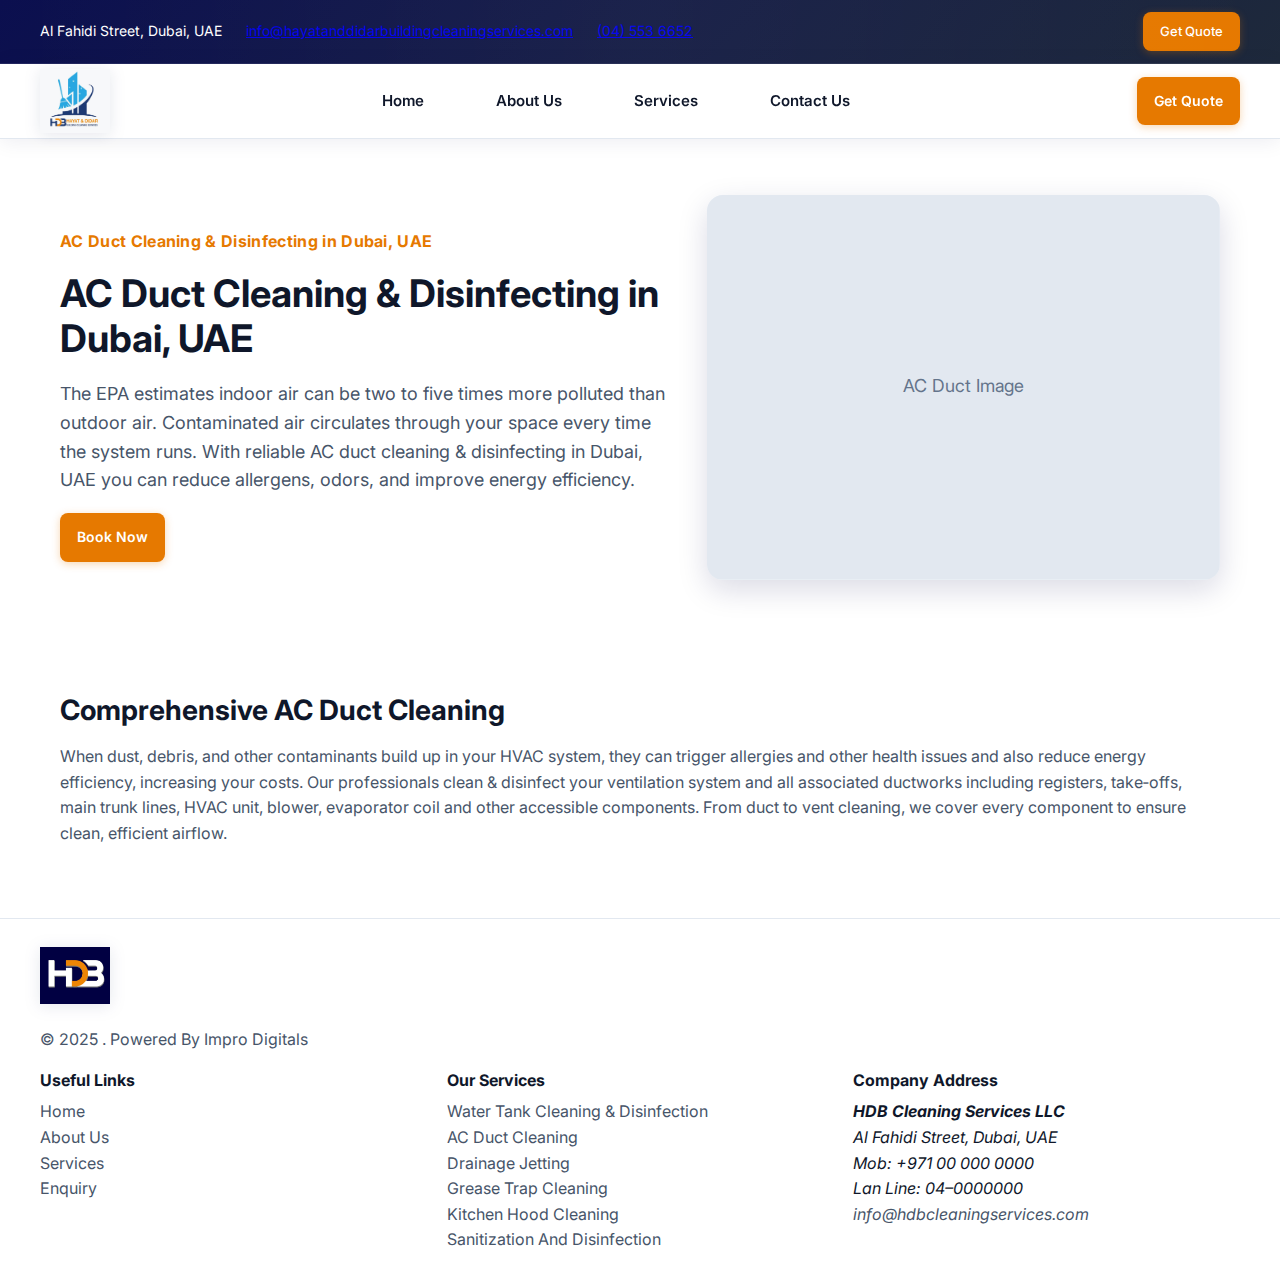
<file: services/ac-duct-cleaning.html>
<!DOCTYPE html>
<html lang="en">
  <head>
    <meta charset="UTF-8" />
    <meta name="viewport" content="width=device-width, initial-scale=1" />
    <title>AC Duct Cleaning &amp; Disinfecting in Dubai, UAE | HDB Cleaning Services</title>
    <meta name="description" content="AC duct cleaning and disinfecting in Dubai, UAE. Reduce allergens and odors, improve energy efficiency. Full HVAC cleaning: ducts, vents, coils, blower and more." />
    <link rel="preconnect" href="https://fonts.googleapis.com" />
    <link rel="preconnect" href="https://fonts.gstatic.com" crossorigin />
    <link href="https://fonts.googleapis.com/css2?family=Inter:wght@300;400;500;600;700;800&display=swap" rel="stylesheet" />
    <link rel="stylesheet" href="../assets/styles.css" />
  </head>
  <body>
    <div class="topbar">
      <div class="container topbar__inner">
        <div class="topbar__contact">
          <span>Al Fahidi Street, Dubai, UAE</span>
          <a href="mailto:info@hayatanddidarbuildingcleaningservices.com">info@hayatanddidarbuildingcleaningservices.com</a>
          <a href="tel:+97145536652">(04) 553 6652</a>
        </div>
        <div class="topbar__cta">
          <a class="btn btn--sm btn--primary" href="../index.html#contact">Get Quote</a>
        </div>
      </div>
    </div>

    <header class="header">
      <div class="container header__inner">
        <a href="../index.html#home" class="logo" aria-label="HDB Cleaning Services home">
          <img src="../assets/images/hdb-logo-header.jpeg" alt="HDB Cleaning Services" />
        </a>
        <nav id="nav" class="nav" aria-label="Primary">
          <button id="mobile-menu-button" class="nav__toggle" aria-expanded="false" aria-controls="nav-links">
            <span class="nav__hamburger"></span>
            <span class="sr-only">Toggle navigation</span>
          </button>
          <ul id="nav-links" class="nav__links">
            <li><a href="../index.html#home">Home</a></li>
            <li><a href="../index.html#about">About Us</a></li>
            <li><a href="../index.html#services">Services</a></li>
            <li><a href="../index.html#contact">Contact Us</a></li>
          </ul>
        </nav>
        <a class="btn btn--primary header__cta" href="../index.html#contact">Get Quote</a>
      </div>
    </header>

    <main>
      <section class="hero">
        <div class="container hero__inner">
          <div class="hero__content">
            <p class="eyebrow">AC Duct Cleaning & Disinfecting in Dubai, UAE</p>
            <h1>AC Duct Cleaning &amp; Disinfecting in Dubai, UAE</h1>
            <p class="lead">The EPA estimates indoor air can be two to five times more polluted than outdoor air. Contaminated air circulates through your space every time the system runs. With reliable AC duct cleaning &amp; disinfecting in Dubai, UAE you can reduce allergens, odors, and improve energy efficiency.</p>
            <div class="hero__actions">
              <a class="btn btn--primary" href="../index.html#contact">Book Now</a>
            </div>
          </div>
          <div class="hero__media" aria-hidden="true">
            <svg class="placeholder" viewBox="0 0 800 600"><rect width="800" height="600" fill="#e2e8f0"/><text x="50%" y="50%" dominant-baseline="middle" text-anchor="middle" fill="#64748b" font-size="28">AC Duct Image</text></svg>
          </div>
        </div>
      </section>

      <section class="why" aria-labelledby="service-about">
        <div class="container">
          <h2 id="service-about" class="section-title">Comprehensive AC Duct Cleaning</h2>
          <p>When dust, debris, and other contaminants build up in your HVAC system, they can trigger allergies and other health issues and also reduce energy efficiency, increasing your costs. Our professionals clean &amp; disinfect your ventilation system and all associated ductworks including registers, take‑offs, main trunk lines, HVAC unit, blower, evaporator coil and other accessible components. From duct to vent cleaning, we cover every component to ensure clean, efficient airflow.</p>
        </div>
      </section>
    </main>

    <footer class="footer" role="contentinfo">
      <div class="container footer__inner">
        <div class="footer__brand">
          <a href="../index.html#home" class="logo">
            <img src="../assets/images/hdb-logo-footer.jpeg" alt="HDB Cleaning Services" />
          </a>
          <p>© 2025 . Powered By Impro Digitals</p>
        </div>
        <div class="footer__cols">
          <div class="footer__col">
            <h3>Useful Links</h3>
            <ul>
              <li><a href="../index.html#home">Home</a></li>
              <li><a href="../index.html#about">About Us</a></li>
              <li><a href="../index.html#services">Services</a></li>
              <li><a href="../index.html#contact">Enquiry</a></li>
            </ul>
          </div>
          <div class="footer__col">
            <h3>Our Services</h3>
            <ul>
              <li><a href="water-tank-cleaning.html">Water Tank Cleaning &amp; Disinfection</a></li>
              <li><a href="ac-duct-cleaning.html">AC Duct Cleaning</a></li>
              <li><a href="drainage-jetting.html">Drainage Jetting</a></li>
              <li><a href="grease-trap-cleaning.html">Grease Trap Cleaning</a></li>
              <li><a href="kitchen-hood-cleaning.html">Kitchen Hood Cleaning</a></li>
              <li><a href="sanitization-disinfection.html">Sanitization And Disinfection</a></li>
            </ul>
          </div>
          <div class="footer__col">
            <h3>Company Address</h3>
            <address>
              <strong>HDB Cleaning Services LLC</strong><br />
              Al Fahidi Street, Dubai, UAE<br />
              Mob: +971 00 000 0000<br />
              Lan Line: 04–0000000<br />
              <a href="mailto:info@hdbcleaningservices.com">info@hdbcleaningservices.com</a>
            </address>
          </div>
        </div>
      </div>
    </footer>

    <script src="../assets/script.js" defer></script>
  </body>
  </html>
</file>
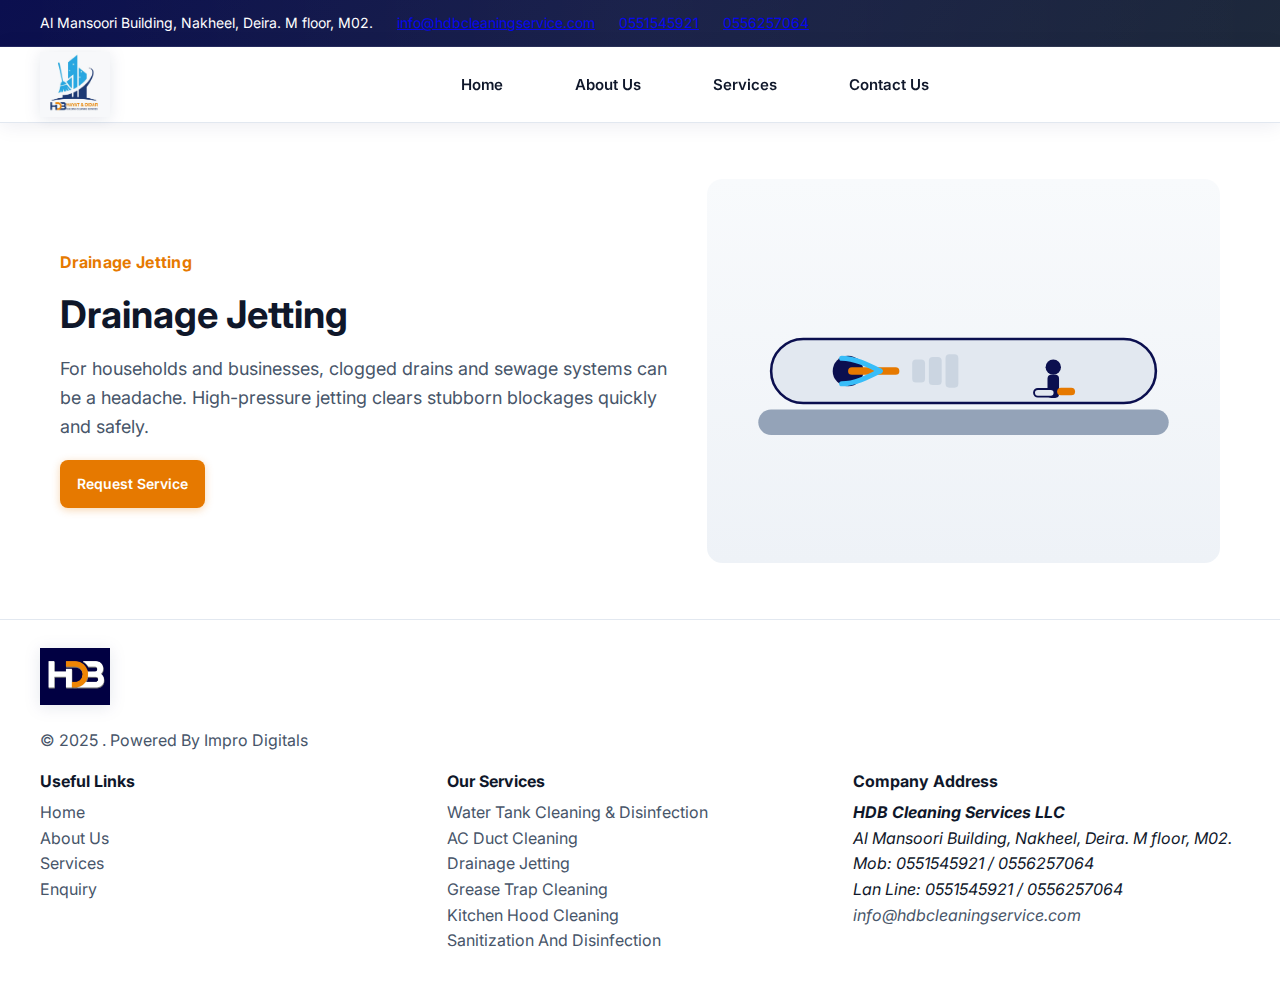
<file: services/drainage-jetting.html>
<!DOCTYPE html>
<html lang="en">
  <head>
    <meta charset="UTF-8" />
    <meta name="viewport" content="width=device-width, initial-scale=1" />
    <title>Drainage Jetting in Dubai, UAE | HDB Cleaning Services</title>
    <meta name="description" content="High-pressure drainage jetting in Dubai, UAE. Clear stubborn blockages in drains and sewage systems for homes and businesses quickly and safely." />
    <link rel="preconnect" href="https://fonts.googleapis.com" />
    <link rel="preconnect" href="https://fonts.gstatic.com" crossorigin />
    <link href="https://fonts.googleapis.com/css2?family=Inter:wght@300;400;500;600;700;800&display=swap" rel="stylesheet" />
    <link rel="stylesheet" href="../assets/styles.css" />
  </head>
  <body>
    <div class="topbar">
      <div class="container topbar__inner">
        <div class="topbar__contact">
          <span>Al Mansoori Building, Nakheel, Deira. M floor, M02.</span>
          <a href="mailto:info@hdbcleaningservice.com">info@hdbcleaningservice.com</a>
          <a href="tel:+971551545921">0551545921</a>
          <a href="tel:+971556257064">0556257064</a>
        </div>
        <div class="topbar__cta">
          <!-- <a class="btn btn--sm btn--primary" href="../index.html#contact">Get Quote</a> -->
        </div>
      </div>
    </div>

    <header class="header">
      <div class="container header__inner">
        <a href="../index.html#home" class="logo" aria-label="HDB Cleaning Services home">
          <img src="../assets/images/hdb-logo-header.jpeg" alt="HDB Cleaning Services" />
        </a>
        <nav id="nav" class="nav" aria-label="Primary">
          <button id="mobile-menu-button" class="nav__toggle" aria-expanded="false" aria-controls="nav-links">
            <span class="nav__hamburger"></span>
            <span class="sr-only">Toggle navigation</span>
          </button>
          <ul id="nav-links" class="nav__links">
            <li><a href="../index.html#home">Home</a></li>
            <li><a href="../index.html#about">About Us</a></li>
            <li><a href="../index.html#services">Services</a></li>
            <li><a href="../index.html#contact">Contact Us</a></li>
          </ul>
        </nav>
        <!-- <a class="btn btn--primary header__cta" href="../index.html#contact">Get Quote</a> -->
      </div>
    </header>

    <main>
      <section class="hero">
        <div class="container hero__inner">
          <div class="hero__content">
            <p class="eyebrow">Drainage Jetting</p>
            <h1>Drainage Jetting</h1>
            <p class="lead">For households and businesses, clogged drains and sewage systems can be a headache. High-pressure jetting clears stubborn blockages quickly and safely.</p>
            <div class="hero__actions"><a class="btn btn--primary" href="../index.html#contact">Request Service</a></div>
          </div>
          <div class="hero__media" aria-hidden="true">
            <img src="../assets/images/drainage-jetting.svg" alt="Drainage Jetting Image" />
          </div>
        </div>
      </section>
    </main>

    <footer class="footer" role="contentinfo">
      <div class="container footer__inner">
        <div class="footer__brand">
          <a href="../index.html#home" class="logo">
            <img src="../assets/images/hdb-logo-footer.jpeg" alt="HDB Cleaning Services" />
          </a>
          <p>© 2025 . Powered By Impro Digitals</p>
        </div>
        <div class="footer__cols">
          <div class="footer__col">
            <h3>Useful Links</h3>
            <ul>
              <li><a href="../index.html#home">Home</a></li>
              <li><a href="../index.html#about">About Us</a></li>
              <li><a href="../index.html#services">Services</a></li>
              <li><a href="../index.html#contact">Enquiry</a></li>
            </ul>
          </div>
          <div class="footer__col">
            <h3>Our Services</h3>
            <ul>
              <li><a href="water-tank-cleaning.html">Water Tank Cleaning &amp; Disinfection</a></li>
              <li><a href="ac-duct-cleaning.html">AC Duct Cleaning</a></li>
              <li><a href="drainage-jetting.html">Drainage Jetting</a></li>
              <li><a href="grease-trap-cleaning.html">Grease Trap Cleaning</a></li>
              <li><a href="kitchen-hood-cleaning.html">Kitchen Hood Cleaning</a></li>
              <li><a href="sanitization-disinfection.html">Sanitization And Disinfection</a></li>
            </ul>
          </div>
          <div class="footer__col">
            <h3>Company Address</h3>
            <address>
              <strong>HDB Cleaning Services LLC</strong><br />
              Al Mansoori Building, Nakheel, Deira. M floor, M02.<br />
                             Mob: 0551545921 / 0556257064<br />
               Lan Line: 0551545921 / 0556257064<br />
                             <a href="mailto:info@hdbcleaningservice.com">info@hdbcleaningservice.com</a>
            </address>
          </div>
        </div>
      </div>
    </footer>

    <script src="../assets/script.js" defer></script>
  </body>
  </html>
</file>
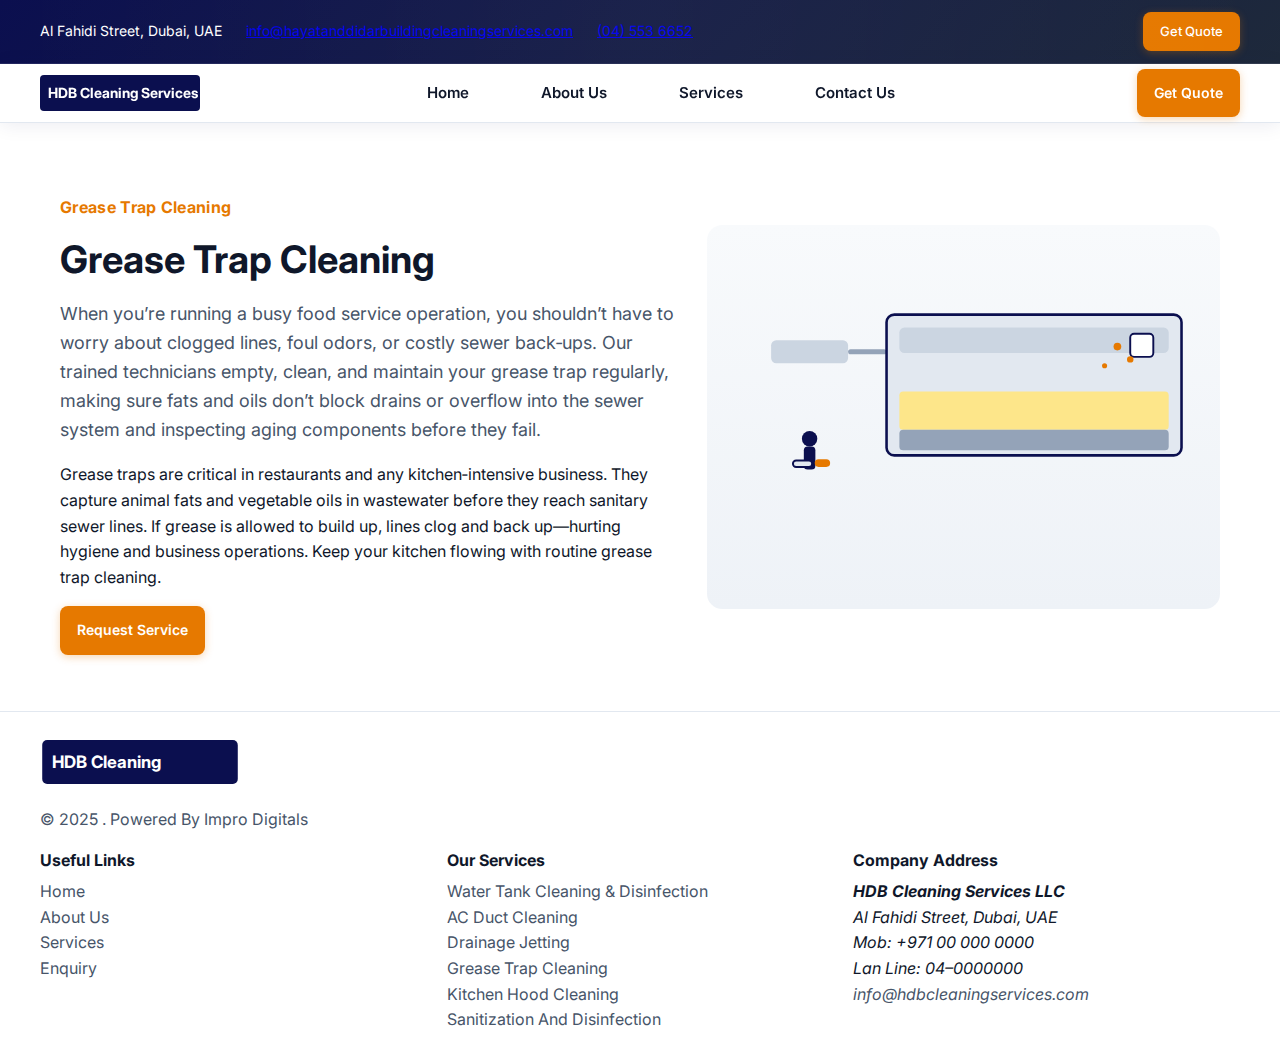
<file: services/grease-trap-cleaning.html>
<!DOCTYPE html>
<html lang="en">
  <head>
    <meta charset="UTF-8" />
    <meta name="viewport" content="width=device-width, initial-scale=1" />
    <title>Grease Trap Cleaning for Restaurants in Dubai, UAE | HDB Cleaning Services</title>
    <meta name="description" content="Scheduled grease trap cleaning in Dubai, UAE. Prevent clogs and odors, avoid sewer backups, and keep your kitchen compliant and operational." />
    <link rel="preconnect" href="https://fonts.googleapis.com" />
    <link rel="preconnect" href="https://fonts.gstatic.com" crossorigin />
    <link href="https://fonts.googleapis.com/css2?family=Inter:wght@300;400;500;600;700;800&display=swap" rel="stylesheet" />
    <link rel="stylesheet" href="../assets/styles.css" />
  </head>
  <body>
    <div class="topbar">
      <div class="container topbar__inner">
        <div class="topbar__contact">
          <span>Al Fahidi Street, Dubai, UAE</span>
          <a href="mailto:info@hayatanddidarbuildingcleaningservices.com">info@hayatanddidarbuildingcleaningservices.com</a>
          <a href="tel:+97145536652">(04) 553 6652</a>
        </div>
        <div class="topbar__cta">
          <a class="btn btn--sm btn--primary" href="../index.html#contact">Get Quote</a>
        </div>
      </div>
    </div>

    <header class="header">
      <div class="container header__inner">
        <a href="../index.html#home" class="logo" aria-label="HDB Cleaning Services home">
          <svg width="160" height="36" viewBox="0 0 320 72" role="img" aria-label="HDB Cleaning Services">
            <rect width="320" height="72" fill="#0b0f4f" rx="8"></rect>
            <text x="16" y="46" font-family="Inter, Arial" font-weight="700" font-size="28" fill="#ffffff">HDB Cleaning Services</text>
          </svg>
        </a>
        <nav id="nav" class="nav" aria-label="Primary">
          <button id="mobile-menu-button" class="nav__toggle" aria-expanded="false" aria-controls="nav-links">
            <span class="nav__hamburger"></span>
            <span class="sr-only">Toggle navigation</span>
          </button>
          <ul id="nav-links" class="nav__links">
            <li><a href="../index.html#home">Home</a></li>
            <li><a href="../index.html#about">About Us</a></li>
            <li><a href="../index.html#services">Services</a></li>
            <li><a href="../index.html#contact">Contact Us</a></li>
          </ul>
        </nav>
        <a class="btn btn--primary header__cta" href="../index.html#contact">Get Quote</a>
      </div>
    </header>

    <main>
      <section class="hero">
        <div class="container hero__inner">
          <div class="hero__content">
            <p class="eyebrow">Grease Trap Cleaning</p>
            <h1>Grease Trap Cleaning</h1>
            <p class="lead">When you’re running a busy food service operation, you shouldn’t have to worry about clogged lines, foul odors, or costly sewer back‑ups. Our trained technicians empty, clean, and maintain your grease trap regularly, making sure fats and oils don’t block drains or overflow into the sewer system and inspecting aging components before they fail.</p>
            <p>Grease traps are critical in restaurants and any kitchen‑intensive business. They capture animal fats and vegetable oils in wastewater before they reach sanitary sewer lines. If grease is allowed to build up, lines clog and back up—hurting hygiene and business operations. Keep your kitchen flowing with routine grease trap cleaning.</p>
            <div class="hero__actions"><a class="btn btn--primary" href="../index.html#contact">Request Service</a></div>
          </div>
          <div class="hero__media" aria-hidden="true">
            <img src="../assets/images/grease-trap.svg" alt="Grease trap cleaning" />
          </div>
        </div>
      </section>
    </main>

    <footer class="footer" role="contentinfo">
      <div class="container footer__inner">
        <div class="footer__brand">
          <a href="../index.html#home" class="logo">
            <svg width="200" height="44" viewBox="0 0 320 72" role="img" aria-label="HDB Cleaning Services">
              <rect width="320" height="72" fill="#0b0f4f" rx="8"></rect>
              <text x="16" y="46" font-family="Inter, Arial" font-weight="700" font-size="28" fill="#ffffff">HDB Cleaning</text>
            </svg>
          </a>
          <p>© 2025 . Powered By Impro Digitals</p>
        </div>
        <div class="footer__cols">
          <div class="footer__col">
            <h3>Useful Links</h3>
            <ul>
              <li><a href="../index.html#home">Home</a></li>
              <li><a href="../index.html#about">About Us</a></li>
              <li><a href="../index.html#services">Services</a></li>
              <li><a href="../index.html#contact">Enquiry</a></li>
            </ul>
          </div>
          <div class="footer__col">
            <h3>Our Services</h3>
            <ul>
              <li><a href="water-tank-cleaning.html">Water Tank Cleaning &amp; Disinfection</a></li>
              <li><a href="ac-duct-cleaning.html">AC Duct Cleaning</a></li>
              <li><a href="drainage-jetting.html">Drainage Jetting</a></li>
              <li><a href="grease-trap-cleaning.html">Grease Trap Cleaning</a></li>
              <li><a href="kitchen-hood-cleaning.html">Kitchen Hood Cleaning</a></li>
              <li><a href="sanitization-disinfection.html">Sanitization And Disinfection</a></li>
            </ul>
          </div>
          <div class="footer__col">
            <h3>Company Address</h3>
            <address>
              <strong>HDB Cleaning Services LLC</strong><br />
              Al Fahidi Street, Dubai, UAE<br />
              Mob: +971 00 000 0000<br />
              Lan Line: 04–0000000<br />
              <a href="mailto:info@hdbcleaningservices.com">info@hdbcleaningservices.com</a>
            </address>
          </div>
        </div>
      </div>
    </footer>

    <script src="../assets/script.js" defer></script>
  </body>
  </html>
</file>
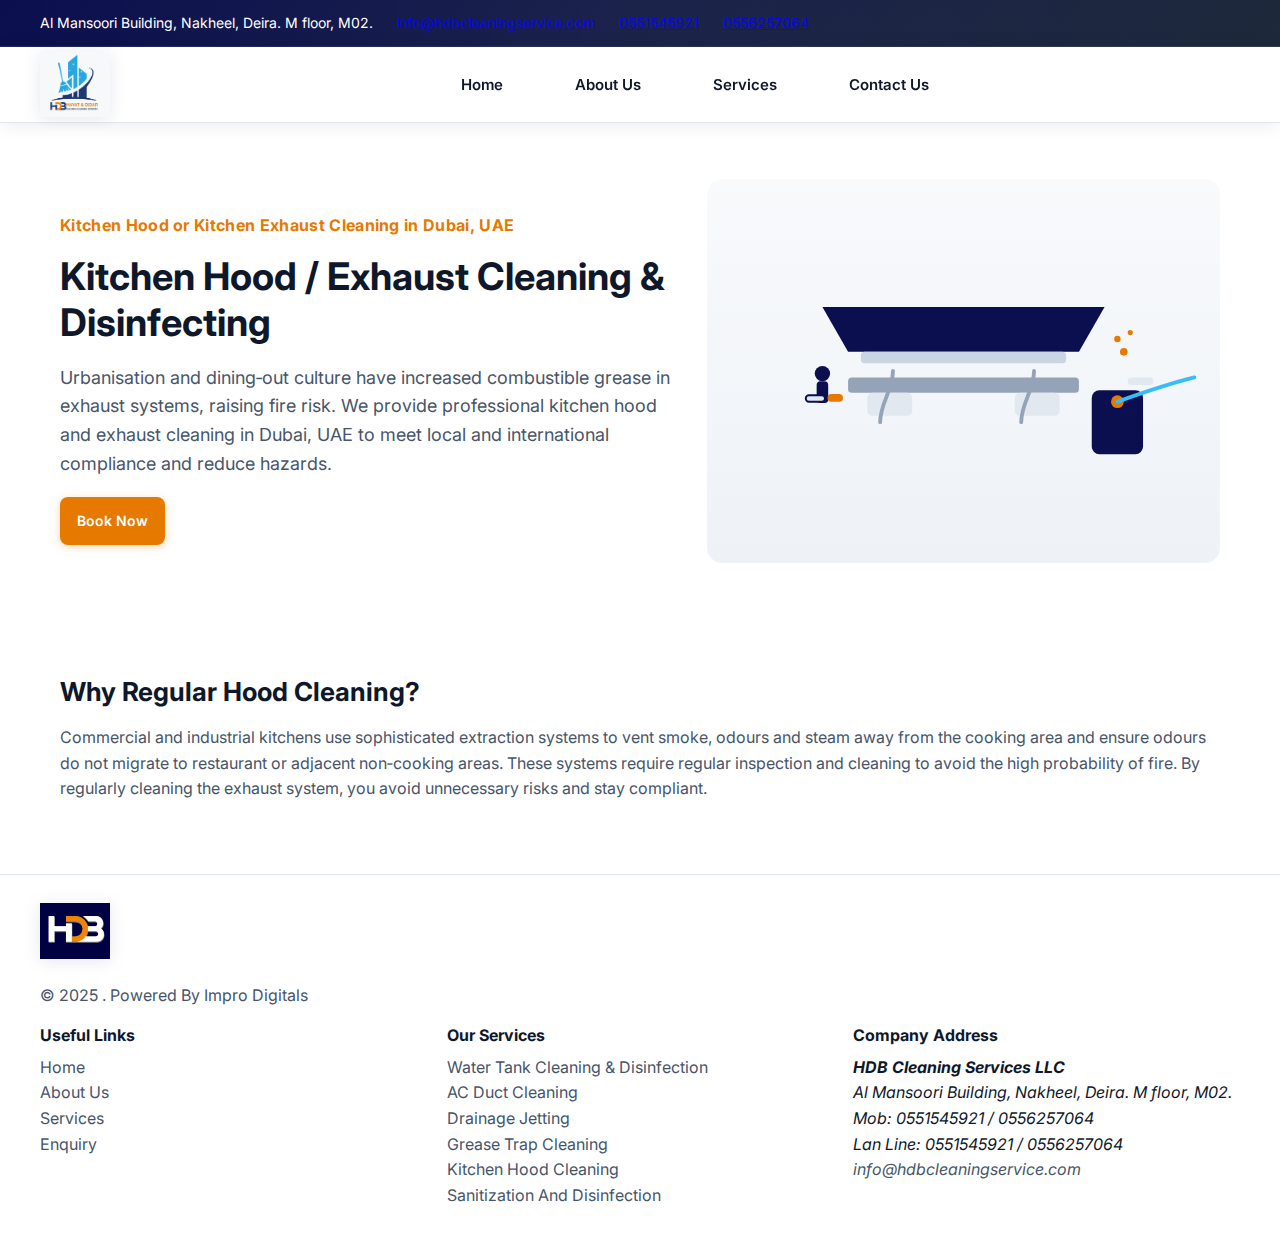
<file: services/kitchen-hood-cleaning.html>
<!DOCTYPE html>
<html lang="en">
  <head>
    <meta charset="UTF-8" />
    <meta name="viewport" content="width=device-width, initial-scale=1" />
    <title>Kitchen Hood &amp; Exhaust Cleaning in Dubai, UAE | HDB Cleaning Services</title>
    <meta name="description" content="Professional kitchen hood and exhaust cleaning in Dubai, UAE. Reduce fire risk, meet compliance, and maintain hygienic, efficient kitchen ventilation systems." />
    <link rel="preconnect" href="https://fonts.googleapis.com" />
    <link rel="preconnect" href="https://fonts.gstatic.com" crossorigin />
    <link href="https://fonts.googleapis.com/css2?family=Inter:wght@300;400;500;600;700;800&display=swap" rel="stylesheet" />
    <link rel="stylesheet" href="../assets/styles.css" />
  </head>
  <body>
    <div class="topbar">
      <div class="container topbar__inner">
        <div class="topbar__contact">
          <span>Al Mansoori Building, Nakheel, Deira. M floor, M02.</span>
          <a href="mailto:info@hdbcleaningservice.com">info@hdbcleaningservice.com</a>
          <a href="tel:+971551545921">0551545921</a>
          <a href="tel:+971556257064">0556257064</a>
        </div>
        <div class="topbar__cta">
          <!-- <a class="btn btn--sm btn--primary" href="../index.html#contact">Get Quote</a> -->
        </div>
      </div>
    </div>

    <header class="header">
      <div class="container header__inner">
        <a href="../index.html#home" class="logo" aria-label="HDB Cleaning Services home">
          <img src="../assets/images/hdb-logo-header.jpeg" alt="HDB Cleaning Services" />
        </a>
        <nav id="nav" class="nav" aria-label="Primary">
          <button id="mobile-menu-button" class="nav__toggle" aria-expanded="false" aria-controls="nav-links">
            <span class="nav__hamburger"></span>
            <span class="sr-only">Toggle navigation</span>
          </button>
          <ul id="nav-links" class="nav__links">
            <li><a href="../index.html#home">Home</a></li>
            <li><a href="../index.html#about">About Us</a></li>
            <li><a href="../index.html#services">Services</a></li>
            <li><a href="../index.html#contact">Contact Us</a></li>
          </ul>
        </nav>
        <!-- <a class="btn btn--primary header__cta" href="../index.html#contact">Get Quote</a> -->
      </div>
    </header>

    <main>
      <section class="hero">
        <div class="container hero__inner">
          <div class="hero__content">
            <p class="eyebrow">Kitchen Hood or Kitchen Exhaust Cleaning in Dubai, UAE</p>
            <h1>Kitchen Hood / Exhaust Cleaning &amp; Disinfecting</h1>
            <p class="lead">Urbanisation and dining‑out culture have increased combustible grease in exhaust systems, raising fire risk. We provide professional kitchen hood and exhaust cleaning in Dubai, UAE to meet local and international compliance and reduce hazards.</p>
            <div class="hero__actions"><a class="btn btn--primary" href="../index.html#contact">Book Now</a></div>
          </div>
          <div class="hero__media" aria-hidden="true">
            <img src="../assets/images/kitchen-hood.svg" alt="Kitchen Hood Image" />
          </div>
        </div>
      </section>

      <section class="why" aria-labelledby="why-title">
        <div class="container">
          <h2 id="why-title">Why Regular Hood Cleaning?</h2>
          <p>Commercial and industrial kitchens use sophisticated extraction systems to vent smoke, odours and steam away from the cooking area and ensure odours do not migrate to restaurant or adjacent non‑cooking areas. These systems require regular inspection and cleaning to avoid the high probability of fire. By regularly cleaning the exhaust system, you avoid unnecessary risks and stay compliant.</p>
        </div>
      </section>
    </main>

    <footer class="footer" role="contentinfo">
      <div class="container footer__inner">
        <div class="footer__brand">
          <a href="../index.html#home" class="logo">
            <img src="../assets/images/hdb-logo-footer.jpeg" alt="HDB Cleaning Services" />
          </a>
          <p>© 2025 . Powered By Impro Digitals</p>
        </div>
        <div class="footer__cols">
          <div class="footer__col">
            <h3>Useful Links</h3>
            <ul>
              <li><a href="../index.html#home">Home</a></li>
              <li><a href="../index.html#about">About Us</a></li>
              <li><a href="../index.html#services">Services</a></li>
              <li><a href="../index.html#contact">Enquiry</a></li>
            </ul>
          </div>
          <div class="footer__col">
            <h3>Our Services</h3>
            <ul>
              <li><a href="water-tank-cleaning.html">Water Tank Cleaning &amp; Disinfection</a></li>
              <li><a href="ac-duct-cleaning.html">AC Duct Cleaning</a></li>
              <li><a href="drainage-jetting.html">Drainage Jetting</a></li>
              <li><a href="grease-trap-cleaning.html">Grease Trap Cleaning</a></li>
              <li><a href="kitchen-hood-cleaning.html">Kitchen Hood Cleaning</a></li>
              <li><a href="sanitization-disinfection.html">Sanitization And Disinfection</a></li>
            </ul>
          </div>
          <div class="footer__col">
            <h3>Company Address</h3>
            <address>
              <strong>HDB Cleaning Services LLC</strong><br />
              Al Mansoori Building, Nakheel, Deira. M floor, M02.<br />
                             Mob: 0551545921 / 0556257064<br />
               Lan Line: 0551545921 / 0556257064<br />
                             <a href="mailto:info@hdbcleaningservice.com">info@hdbcleaningservice.com</a>
            </address>
          </div>
        </div>
      </div>
    </footer>

    <script src="../assets/script.js" defer></script>
  </body>
  </html>
</file>
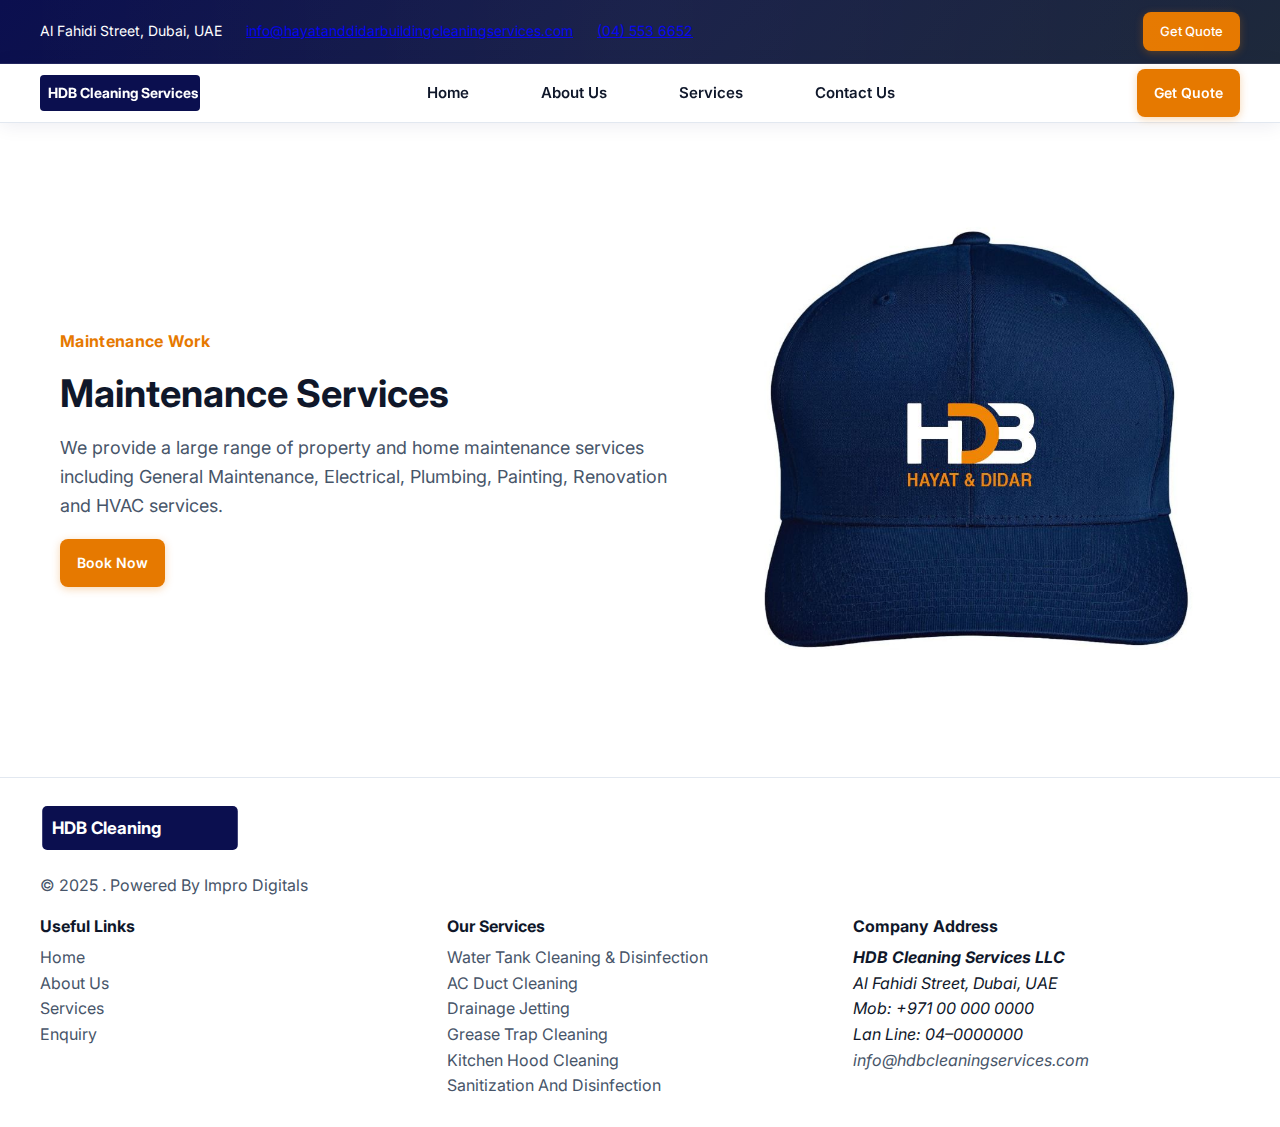
<file: services/maintenance-work.html>
<!DOCTYPE html>
<html lang="en">
  <head>
    <meta charset="UTF-8" />
    <meta name="viewport" content="width=device-width, initial-scale=1" />
    <title>Property Maintenance Services in Dubai, UAE | HDB Cleaning Services</title>
    <meta name="description" content="General maintenance, electrical, plumbing, painting, renovation and HVAC services in Dubai, UAE for homes and commercial properties." />
    <link rel="preconnect" href="https://fonts.googleapis.com" />
    <link rel="preconnect" href="https://fonts.gstatic.com" crossorigin />
    <link href="https://fonts.googleapis.com/css2?family=Inter:wght@300;400;500;600;700;800&display=swap" rel="stylesheet" />
    <link rel="stylesheet" href="../assets/styles.css" />
  </head>
  <body>
    <div class="topbar">
      <div class="container topbar__inner">
        <div class="topbar__contact">
          <span>Al Fahidi Street, Dubai, UAE</span>
          <a href="mailto:info@hayatanddidarbuildingcleaningservices.com">info@hayatanddidarbuildingcleaningservices.com</a>
          <a href="tel:+97145536652">(04) 553 6652</a>
        </div>
        <div class="topbar__cta">
          <a class="btn btn--sm btn--primary" href="../index.html#contact">Get Quote</a>
        </div>
      </div>
    </div>

    <header class="header">
      <div class="container header__inner">
        <a href="../index.html#home" class="logo" aria-label="HDB Cleaning Services home">
          <svg width="160" height="36" viewBox="0 0 320 72" role="img" aria-label="HDB Cleaning Services">
            <rect width="320" height="72" fill="#0b0f4f" rx="8"></rect>
            <text x="16" y="46" font-family="Inter, Arial" font-weight="700" font-size="28" fill="#ffffff">HDB Cleaning Services</text>
          </svg>
        </a>
        <nav id="nav" class="nav" aria-label="Primary">
          <button id="mobile-menu-button" class="nav__toggle" aria-expanded="false" aria-controls="nav-links">
            <span class="nav__hamburger"></span>
            <span class="sr-only">Toggle navigation</span>
          </button>
          <ul id="nav-links" class="nav__links">
            <li><a href="../index.html#home">Home</a></li>
            <li><a href="../index.html#about">About Us</a></li>
            <li><a href="../index.html#services">Services</a></li>
            <li><a href="../index.html#contact">Contact Us</a></li>
          </ul>
        </nav>
        <a class="btn btn--primary header__cta" href="../index.html#contact">Get Quote</a>
      </div>
    </header>

    <main>
      <section class="hero">
        <div class="container hero__inner">
          <div class="hero__content">
            <p class="eyebrow">Maintenance Work</p>
            <h1>Maintenance Services</h1>
            <p class="lead">We provide a large range of property and home maintenance services including General Maintenance, Electrical, Plumbing, Painting, Renovation and HVAC services.</p>
            <div class="hero__actions"><a class="btn btn--primary" href="../index.html#contact">Book Now</a></div>
          </div>
          <div class="hero__media" aria-hidden="true">
            <img src="../assets/images/hdb-cap-image.jpeg" alt="Maintenance services" />
          </div>
        </div>
      </section>
    </main>

    <footer class="footer" role="contentinfo">
      <div class="container footer__inner">
        <div class="footer__brand">
          <a href="../index.html#home" class="logo">
            <svg width="200" height="44" viewBox="0 0 320 72" role="img" aria-label="HDB Cleaning Services">
              <rect width="320" height="72" fill="#0b0f4f" rx="8"></rect>
              <text x="16" y="46" font-family="Inter, Arial" font-weight="700" font-size="28" fill="#ffffff">HDB Cleaning</text>
            </svg>
          </a>
          <p>© 2025 . Powered By Impro Digitals</p>
        </div>
        <div class="footer__cols">
          <div class="footer__col">
            <h3>Useful Links</h3>
            <ul>
              <li><a href="../index.html#home">Home</a></li>
              <li><a href="../index.html#about">About Us</a></li>
              <li><a href="../index.html#services">Services</a></li>
              <li><a href="../index.html#contact">Enquiry</a></li>
            </ul>
          </div>
          <div class="footer__col">
            <h3>Our Services</h3>
            <ul>
              <li><a href="water-tank-cleaning.html">Water Tank Cleaning &amp; Disinfection</a></li>
              <li><a href="ac-duct-cleaning.html">AC Duct Cleaning</a></li>
              <li><a href="drainage-jetting.html">Drainage Jetting</a></li>
              <li><a href="grease-trap-cleaning.html">Grease Trap Cleaning</a></li>
              <li><a href="kitchen-hood-cleaning.html">Kitchen Hood Cleaning</a></li>
              <li><a href="sanitization-disinfection.html">Sanitization And Disinfection</a></li>
            </ul>
          </div>
          <div class="footer__col">
            <h3>Company Address</h3>
            <address>
              <strong>HDB Cleaning Services LLC</strong><br />
              Al Fahidi Street, Dubai, UAE<br />
              Mob: +971 00 000 0000<br />
              Lan Line: 04–0000000<br />
              <a href="mailto:info@hdbcleaningservices.com">info@hdbcleaningservices.com</a>
            </address>
          </div>
        </div>
      </div>
    </footer>

    <script src="../assets/script.js" defer></script>
  </body>
  </html>
</file>
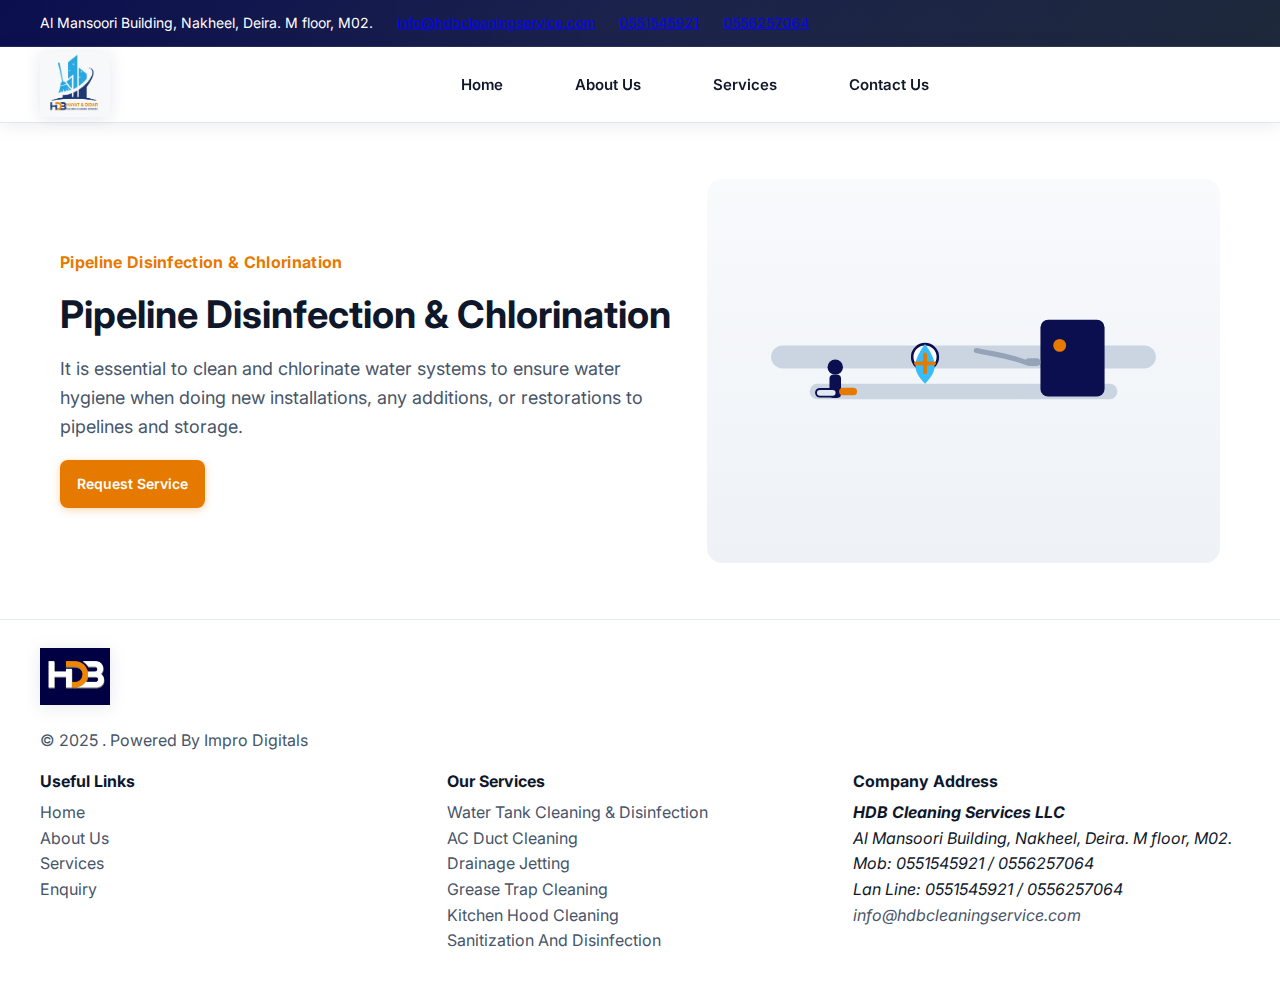
<file: services/pipeline-disinfection-chlorination.html>
<!DOCTYPE html>
<html lang="en">
  <head>
    <meta charset="UTF-8" />
    <meta name="viewport" content="width=device-width, initial-scale=1" />
    <title>Pipeline Disinfection &amp; Chlorination in Dubai, UAE | HDB Cleaning Services</title>
    <meta name="description" content="Pipeline disinfection and chlorination in Dubai, UAE. Ensure water hygiene after new installations, additions, or restorations to pipelines and storage." />
    <link rel="preconnect" href="https://fonts.googleapis.com" />
    <link rel="preconnect" href="https://fonts.gstatic.com" crossorigin />
    <link href="https://fonts.googleapis.com/css2?family=Inter:wght@300;400;500;600;700;800&display=swap" rel="stylesheet" />
    <link rel="stylesheet" href="../assets/styles.css" />
  </head>
  <body>
    <div class="topbar">
      <div class="container topbar__inner">
        <div class="topbar__contact">
          <span>Al Mansoori Building, Nakheel, Deira. M floor, M02.</span>
          <a href="mailto:info@hdbcleaningservice.com">info@hdbcleaningservice.com</a>
          <a href="tel:+971551545921">0551545921</a>
          <a href="tel:+971556257064">0556257064</a>
        </div>
        <div class="topbar__cta">
          <!-- <a class="btn btn--sm btn--primary" href="../index.html#contact">Get Quote</a> -->
        </div>
      </div>
    </div>

    <header class="header">
      <div class="container header__inner">
        <a href="../index.html#home" class="logo" aria-label="HDB Cleaning Services home">
          <img src="../assets/images/hdb-logo-header.jpeg" alt="HDB Cleaning Services" />
        </a>
        <nav id="nav" class="nav" aria-label="Primary">
          <button id="mobile-menu-button" class="nav__toggle" aria-expanded="false" aria-controls="nav-links">
            <span class="nav__hamburger"></span>
            <span class="sr-only">Toggle navigation</span>
          </button>
          <ul id="nav-links" class="nav__links">
            <li><a href="../index.html#home">Home</a></li>
            <li><a href="../index.html#about">About Us</a></li>
            <li><a href="../index.html#services">Services</a></li>
            <li><a href="../index.html#contact">Contact Us</a></li>
          </ul>
        </nav>
        <!-- <a class="btn btn--primary header__cta" href="../index.html#contact">Get Quote</a> -->
      </div>
    </header>

    <main>
      <section class="hero">
        <div class="container hero__inner">
          <div class="hero__content">
            <p class="eyebrow">Pipeline Disinfection &amp; Chlorination</p>
            <h1>Pipeline Disinfection &amp; Chlorination</h1>
            <p class="lead">It is essential to clean and chlorinate water systems to ensure water hygiene when doing new installations, any additions, or restorations to pipelines and storage.</p>
            <div class="hero__actions"><a class="btn btn--primary" href="../index.html#contact">Request Service</a></div>
          </div>
          <div class="hero__media" aria-hidden="true">
            <img src="../assets/images/pipeline-disinfection.svg" alt="Pipeline Disinfection Image" />
          </div>
        </div>
      </section>
    </main>

    <footer class="footer" role="contentinfo">
      <div class="container footer__inner">
        <div class="footer__brand">
          <a href="../index.html#home" class="logo">
            <img src="../assets/images/hdb-logo-footer.jpeg" alt="HDB Cleaning Services" />
          </a>
          <p>© 2025 . Powered By Impro Digitals</p>
        </div>
        <div class="footer__cols">
          <div class="footer__col">
            <h3>Useful Links</h3>
            <ul>
              <li><a href="../index.html#home">Home</a></li>
              <li><a href="../index.html#about">About Us</a></li>
              <li><a href="../index.html#services">Services</a></li>
              <li><a href="../index.html#contact">Enquiry</a></li>
            </ul>
          </div>
          <div class="footer__col">
            <h3>Our Services</h3>
            <ul>
              <li><a href="water-tank-cleaning.html">Water Tank Cleaning &amp; Disinfection</a></li>
              <li><a href="ac-duct-cleaning.html">AC Duct Cleaning</a></li>
              <li><a href="drainage-jetting.html">Drainage Jetting</a></li>
              <li><a href="grease-trap-cleaning.html">Grease Trap Cleaning</a></li>
              <li><a href="kitchen-hood-cleaning.html">Kitchen Hood Cleaning</a></li>
              <li><a href="sanitization-disinfection.html">Sanitization And Disinfection</a></li>
            </ul>
          </div>
          <div class="footer__col">
            <h3>Company Address</h3>
            <address>
              <strong>HDB Cleaning Services LLC</strong><br />
              Al Mansoori Building, Nakheel, Deira. M floor, M02.<br />
                             Mob: 0551545921 / 0556257064<br />
               Lan Line: 0551545921 / 0556257064<br />
                             <a href="mailto:info@hdbcleaningservice.com">info@hdbcleaningservice.com</a>
            </address>
          </div>
        </div>
      </div>
    </footer>

    <script src="../assets/script.js" defer></script>
  </body>
  </html>
</file>
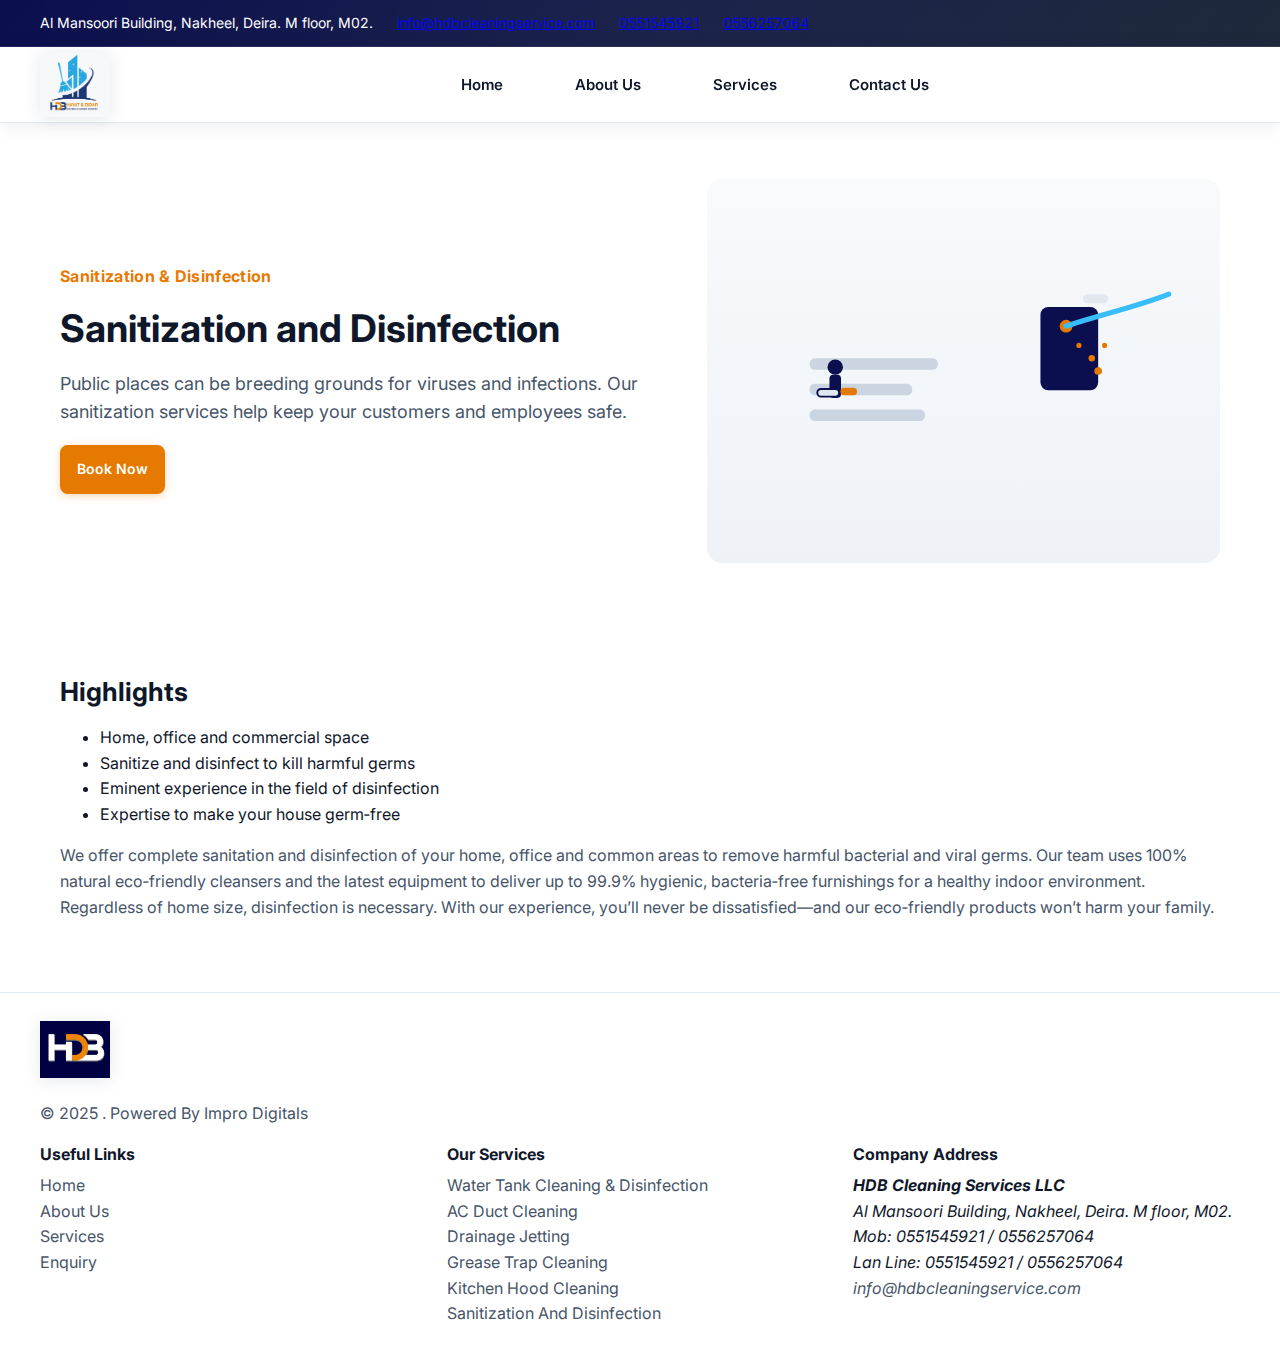
<file: services/sanitization-disinfection.html>
<!DOCTYPE html>
<html lang="en">
  <head>
    <meta charset="UTF-8" />
    <meta name="viewport" content="width=device-width, initial-scale=1" />
    <title>Sanitization &amp; Disinfection in Dubai, UAE | HDB Cleaning Services</title>
    <meta name="description" content="Professional sanitization and disinfection services in Dubai, UAE for homes, offices and commercial spaces. Eco-friendly products, expert team, 99.9% hygienic results." />
    <link rel="preconnect" href="https://fonts.googleapis.com" />
    <link rel="preconnect" href="https://fonts.gstatic.com" crossorigin />
    <link href="https://fonts.googleapis.com/css2?family=Inter:wght@300;400;500;600;700;800&display=swap" rel="stylesheet" />
    <link rel="stylesheet" href="../assets/styles.css" />
  </head>
  <body>
    <div class="topbar">
      <div class="container topbar__inner">
        <div class="topbar__contact">
          <span>Al Mansoori Building, Nakheel, Deira. M floor, M02.</span>
          <a href="mailto:info@hdbcleaningservice.com">info@hdbcleaningservice.com</a>
          <a href="tel:+971551545921">0551545921</a>
          <a href="tel:+971556257064">0556257064</a>
        </div>
        <div class="topbar__cta">
          <!-- <a class="btn btn--sm btn--primary" href="../index.html#contact">Get Quote</a> -->
        </div>
      </div>
    </div>

    <header class="header">
      <div class="container header__inner">
                 <a href="../index.html#home" class="logo" aria-label="HDB Cleaning Services home">
           <img src="../assets/images/hdb-logo-header.jpeg" alt="HDB Cleaning Services" />
         </a>
        <nav id="nav" class="nav" aria-label="Primary">
          <button id="mobile-menu-button" class="nav__toggle" aria-expanded="false" aria-controls="nav-links">
            <span class="nav__hamburger"></span>
            <span class="sr-only">Toggle navigation</span>
          </button>
          <ul id="nav-links" class="nav__links">
            <li><a href="../index.html#home">Home</a></li>
            <li><a href="../index.html#about">About Us</a></li>
            <li><a href="../index.html#services">Services</a></li>
            <li><a href="../index.html#contact">Contact Us</a></li>
          </ul>
        </nav>
        <!-- <a class="btn btn--primary header__cta" href="../index.html#contact">Get Quote</a> -->
      </div>
    </header>

    <main>
      <section class="hero">
        <div class="container hero__inner">
          <div class="hero__content">
            <p class="eyebrow">Sanitization &amp; Disinfection</p>
            <h1>Sanitization and Disinfection</h1>
            <p class="lead">Public places can be breeding grounds for viruses and infections. Our sanitization services help keep your customers and employees safe.</p>
            <div class="hero__actions"><a class="btn btn--primary" href="../index.html#contact">Book Now</a></div>
          </div>
          <div class="hero__media" aria-hidden="true">
            <img src="../assets/images/sanitization.svg" alt="Sanitization and Disinfection" />
          </div>
        </div>
      </section>
      <section class="why" aria-labelledby="sanitization-highlights">
        <div class="container">
          <h2 id="sanitization-highlights">Highlights</h2>
          <ul>
            <li>Home, office and commercial space</li>
            <li>Sanitize and disinfect to kill harmful germs</li>
            <li>Eminent experience in the field of disinfection</li>
            <li>Expertise to make your house germ‑free</li>
          </ul>
          <p>We offer complete sanitation and disinfection of your home, office and common areas to remove harmful bacterial and viral germs. Our team uses 100% natural eco‑friendly cleansers and the latest equipment to deliver up to 99.9% hygienic, bacteria‑free furnishings for a healthy indoor environment. Regardless of home size, disinfection is necessary. With our experience, you’ll never be dissatisfied—and our eco‑friendly products won’t harm your family.</p>
        </div>
      </section>
    </main>

    <footer class="footer" role="contentinfo">
      <div class="container footer__inner">
        <div class="footer__brand">
                     <a href="../index.html#home" class="logo">
             <img src="../assets/images/hdb-logo-footer.jpeg" alt="HDB Cleaning Services" />
           </a>
          <p>© 2025 . Powered By Impro Digitals</p>
        </div>
        <div class="footer__cols">
          <div class="footer__col">
            <h3>Useful Links</h3>
            <ul>
              <li><a href="../index.html#home">Home</a></li>
              <li><a href="../index.html#about">About Us</a></li>
              <li><a href="../index.html#services">Services</a></li>
              <li><a href="../index.html#contact">Enquiry</a></li>
            </ul>
          </div>
          <div class="footer__col">
            <h3>Our Services</h3>
            <ul>
              <li><a href="water-tank-cleaning.html">Water Tank Cleaning &amp; Disinfection</a></li>
              <li><a href="ac-duct-cleaning.html">AC Duct Cleaning</a></li>
              <li><a href="drainage-jetting.html">Drainage Jetting</a></li>
              <li><a href="grease-trap-cleaning.html">Grease Trap Cleaning</a></li>
              <li><a href="kitchen-hood-cleaning.html">Kitchen Hood Cleaning</a></li>
              <li><a href="sanitization-disinfection.html">Sanitization And Disinfection</a></li>
            </ul>
          </div>
          <div class="footer__col">
            <h3>Company Address</h3>
            <address>
              <strong>HDB Cleaning Services LLC</strong><br />
              Al Mansoori Building, Nakheel, Deira. M floor, M02.<br />
                             Mob: 0551545921 / 0556257064<br />
               Lan Line: 0551545921 / 0556257064<br />
              <a href="mailto:info@hdbcleaningservice.com">info@hdbcleaningservice.com</a>
            </address>
          </div>
        </div>
      </div>
    </footer>

    <script src="../assets/script.js" defer></script>
  </body>
  </html>
</file>
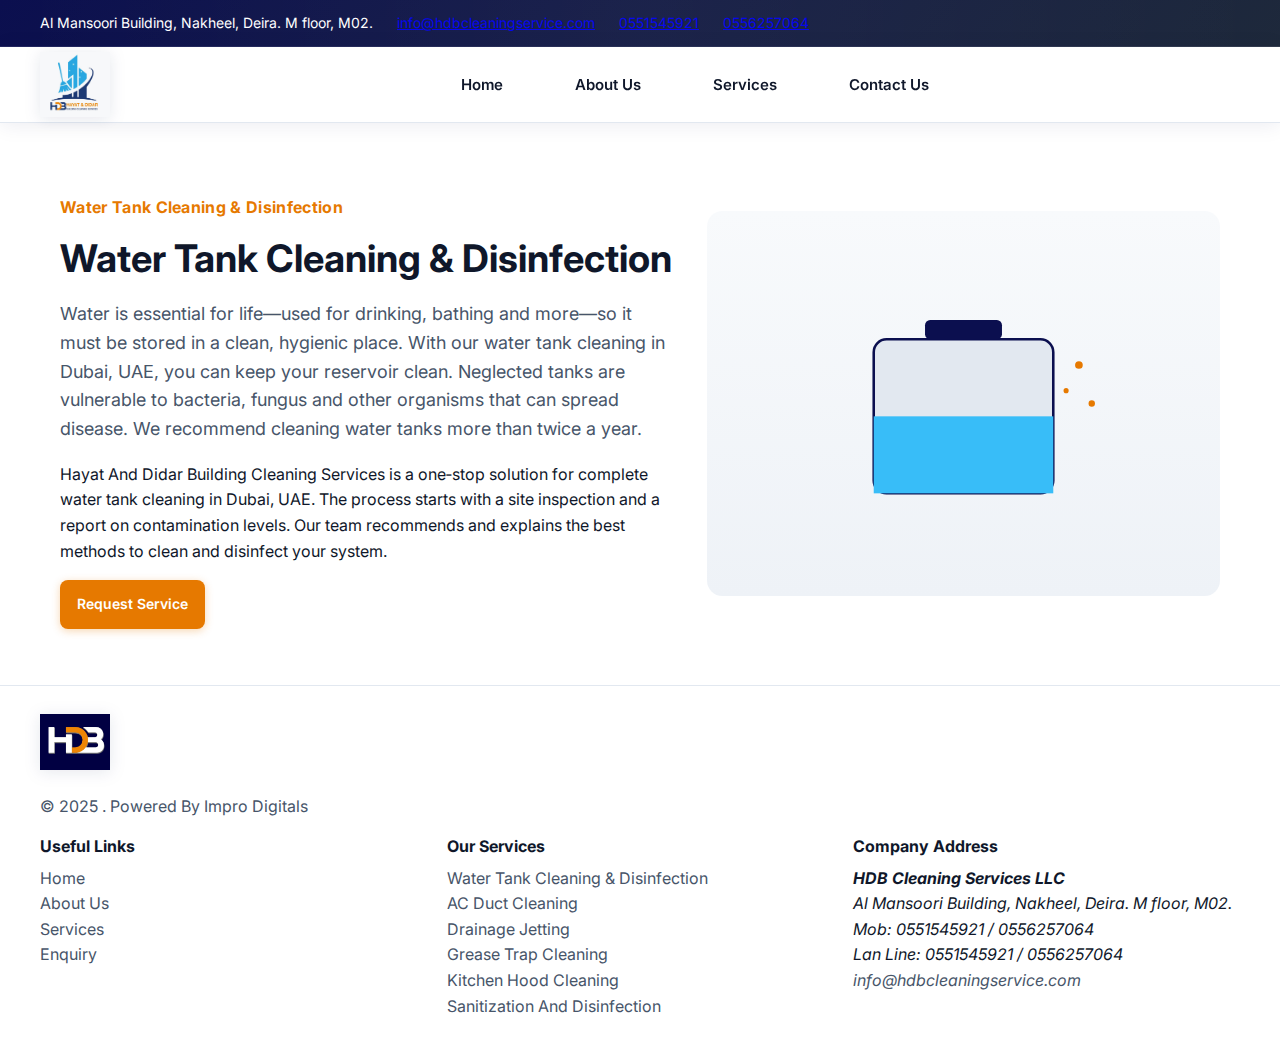
<file: services/water-tank-cleaning.html>
<!DOCTYPE html>
<html lang="en">
  <head>
    <meta charset="UTF-8" />
    <meta name="viewport" content="width=device-width, initial-scale=1" />
    <title>Water Tank Cleaning &amp; Disinfection in Dubai, UAE | HDB Cleaning Services</title>
    <meta name="description" content="Water tank cleaning in Dubai, UAE. Keep your water reservoir hygienic and safe. Site inspection, contamination report, and professional disinfection." />
    <link rel="preconnect" href="https://fonts.googleapis.com" />
    <link rel="preconnect" href="https://fonts.gstatic.com" crossorigin />
    <link href="https://fonts.googleapis.com/css2?family=Inter:wght@300;400;500;600;700;800&display=swap" rel="stylesheet" />
    <link rel="stylesheet" href="../assets/styles.css" />
  </head>
  <body>
    <div class="topbar">
      <div class="container topbar__inner">
        <div class="topbar__contact">
          <span>Al Mansoori Building, Nakheel, Deira. M floor, M02.</span>
          <a href="mailto:info@hdbcleaningservice.com">info@hdbcleaningservice.com</a>
          <a href="tel:+971551545921">0551545921</a>
          <a href="tel:+971556257064">0556257064</a>
        </div>
        <div class="topbar__cta">
          <!-- <a class="btn btn--sm btn--primary" href="../index.html#contact">Get Quote</a> -->
        </div>
      </div>
    </div>

    <header class="header">
      <div class="container header__inner">
                 <a href="../index.html#home" class="logo" aria-label="HDB Cleaning Services home">
           <img src="../assets/images/hdb-logo-header.jpeg" alt="HDB Cleaning Services" />
         </a>
        <nav id="nav" class="nav" aria-label="Primary">
          <button id="mobile-menu-button" class="nav__toggle" aria-expanded="false" aria-controls="nav-links">
            <span class="nav__hamburger"></span>
            <span class="sr-only">Toggle navigation</span>
          </button>
          <ul id="nav-links" class="nav__links">
            <li><a href="../index.html#home">Home</a></li>
            <li><a href="../index.html#about">About Us</a></li>
            <li><a href="../index.html#services">Services</a></li>
            <li><a href="../index.html#contact">Contact Us</a></li>
          </ul>
        </nav>
        <!-- <a class="btn btn--primary header__cta" href="../index.html#contact">Get Quote</a> -->
      </div>
    </header>

    <main>
      <section class="hero">
        <div class="container hero__inner">
          <div class="hero__content">
            <p class="eyebrow">Water Tank Cleaning &amp; Disinfection</p>
            <h1>Water Tank Cleaning &amp; Disinfection</h1>
            <p class="lead">Water is essential for life—used for drinking, bathing and more—so it must be stored in a clean, hygienic place. With our water tank cleaning in Dubai, UAE, you can keep your reservoir clean. Neglected tanks are vulnerable to bacteria, fungus and other organisms that can spread disease. We recommend cleaning water tanks more than twice a year.</p>
            <p>Hayat And Didar Building Cleaning Services is a one‑stop solution for complete water tank cleaning in Dubai, UAE. The process starts with a site inspection and a report on contamination levels. Our team recommends and explains the best methods to clean and disinfect your system.</p>
            <div class="hero__actions"><a class="btn btn--primary" href="../index.html#contact">Request Service</a></div>
          </div>
          <div class="hero__media" aria-hidden="true">
            <img src="../assets/images/water-tank.svg" alt="Water tank cleaning" />
          </div>
        </div>
      </section>
    </main>

    <footer class="footer" role="contentinfo">
      <div class="container footer__inner">
        <div class="footer__brand">
                     <a href="../index.html#home" class="logo">
             <img src="../assets/images/hdb-logo-footer.jpeg" alt="HDB Cleaning Services" />
           </a>
          <p>© 2025 . Powered By Impro Digitals</p>
        </div>
        <div class="footer__cols">
          <div class="footer__col">
            <h3>Useful Links</h3>
            <ul>
              <li><a href="../index.html#home">Home</a></li>
              <li><a href="../index.html#about">About Us</a></li>
              <li><a href="../index.html#services">Services</a></li>
              <li><a href="../index.html#contact">Enquiry</a></li>
            </ul>
          </div>
          <div class="footer__col">
            <h3>Our Services</h3>
            <ul>
              <li><a href="water-tank-cleaning.html">Water Tank Cleaning &amp; Disinfection</a></li>
              <li><a href="ac-duct-cleaning.html">AC Duct Cleaning</a></li>
              <li><a href="drainage-jetting.html">Drainage Jetting</a></li>
              <li><a href="grease-trap-cleaning.html">Grease Trap Cleaning</a></li>
              <li><a href="kitchen-hood-cleaning.html">Kitchen Hood Cleaning</a></li>
              <li><a href="sanitization-disinfection.html">Sanitization And Disinfection</a></li>
            </ul>
          </div>
          <div class="footer__col">
            <h3>Company Address</h3>
            <address>
              <strong>HDB Cleaning Services LLC</strong><br />
              Al Mansoori Building, Nakheel, Deira. M floor, M02.<br />
                             Mob: 0551545921 / 0556257064<br />
               Lan Line: 0551545921 / 0556257064<br />
                             <a href="mailto:info@hdbcleaningservice.com">info@hdbcleaningservice.com</a>
            </address>
          </div>
        </div>
      </div>
    </footer>

    <script src="../assets/script.js" defer></script>
  </body>
  </html>
</file>
<file: assets/styles.css>
:root {
  --bg: #ffffff;
  --text: #0f172a;
  --muted: #475569;
  --soft: #64748b;
  --border: #e2e8f0;
  --primary: #e67900; /* orange accent from logo */
  --primary-600: #c56600;
  --accent: #e67900;
  --navy: #0b0f4f; /* deep navy from logo */
  --container: 1200px;
}

* { box-sizing: border-box; }
html, body { height: 100%; scroll-behavior: smooth; }
body {
  margin: 0;
  font-family: "Inter", system-ui, -apple-system, Segoe UI, Roboto, Arial, sans-serif;
  color: var(--text);
  background: var(--bg);
  line-height: 1.6;
}
/* Basic SEO-friendly defaults */
h1 { font-size: 36px; line-height: 1.2; margin: 0 0 8px; }
h2 { font-size: 26px; line-height: 1.3; margin: 0 0 8px; }
h3 { font-size: 20px; line-height: 1.4; margin: 0 0 6px; }

img, svg { max-width: 100%; height: auto; display: block; }
.sr-only { position: absolute; width: 1px; height: 1px; padding: 0; margin: -1px; overflow: hidden; clip: rect(0, 0, 0, 0); border: 0; }

.container {
  width: 100%;
  max-width: var(--container);
  margin-inline: auto;
  padding-inline: 20px;
}

.topbar {
  background: linear-gradient(135deg, var(--navy) 0%, #1e293b 100%);
  color: #fff;
  font-size: 14px;
  border-bottom: 1px solid rgba(255, 255, 255, 0.1);
  position: relative;
  overflow: hidden;
}

.topbar::before {
  content: '';
  position: absolute;
  top: 0;
  left: 0;
  right: 0;
  bottom: 0;
  background: linear-gradient(90deg, transparent 0%, rgba(255, 255, 255, 0.03) 50%, transparent 100%);
  pointer-events: none;
}
.topbar__inner {
  display: flex;
  gap: 32px;
  align-items: center;
  justify-content: space-between;
  padding: 12px 0;
}
.topbar__contact { 
  display: flex;
  gap: 24px;
  align-items: center;
  flex: 1;
}
.topbar__address {
  color: #e2e8f0;
  font-weight: 500;
  padding-right: 24px;
  border-right: 1px solid rgba(255, 255, 255, 0.2);
}
.topbar__contact-links {
  display: flex;
  gap: 20px;
  align-items: center;
  margin-right: 16px;
}
.topbar__link { 
  display: inline-flex;
  align-items: center;
  gap: 8px;
  color: #d4f1fb; 
  text-decoration: none; 
  transition: all 0.2s ease;
  padding: 6px 12px;
  border-radius: 6px;
  font-weight: 500;
}
.topbar__link:hover {
  color: #fff;
  background: rgba(255, 255, 255, 0.1);
  transform: translateY(-1px);
}
.topbar__link svg {
  opacity: 0.8;
}

/* WhatsApp Icon */
.whatsapp-icon {
  display: inline-flex;
  align-items: center;
  justify-content: center;
  width: 44px;
  height: 44px;
  background: #25D366;
  color: white;
  border-radius: 50%;
  transition: all 0.3s ease;
  text-decoration: none;
  box-shadow: 0 4px 12px rgba(37, 211, 102, 0.3);
  margin-left: 20px;
}

.whatsapp-icon:hover {
  background: #128C7E;
  transform: scale(1.05) translateY(-2px);
  box-shadow: 0 6px 20px rgba(37, 211, 102, 0.4);
}

.whatsapp-icon svg {
  width: 22px;
  height: 22px;
}

/* Topbar CTA section */
.topbar__cta {
  display: flex;
  align-items: center;
  gap: 16px;
}

/* Footer WhatsApp Icon */
.footer-whatsapp {
  margin: 16px 0 0 0;
  width: 50px;
  height: 50px;
}

.footer-whatsapp svg {
  width: 24px;
  height: 24px;
}

.header {
  position: sticky; 
  top: 0; 
  z-index: 50; 
  background: #ffffff; 
  border-bottom: 1px solid var(--border);
  box-shadow: 0 2px 20px rgba(11, 15, 79, 0.08);
  backdrop-filter: blur(10px);
}
.header__inner { 
  display: flex; 
  align-items: center; 
  justify-content: space-between; 
  padding: 5px 0; 
  gap: 40px;
}
.logo { 
  display: inline-flex; 
  align-items: center; 
  text-decoration: none; 
  transition: transform 0.2s ease;
}
.logo:hover {
  transform: scale(1.02);
}
.logo img { 
  height: auto; 
  width: 70px; 
  display: block; 
  filter: drop-shadow(0 2px 8px rgba(11, 15, 79, 0.1));
}

  .nav { 
    position: relative; 
    flex: 1;
    display: flex;
    justify-content: center;
  }
  
  /* Mobile menu overlay */
  .nav::before {
    content: '';
    position: fixed;
    top: 0;
    left: 0;
    right: 0;
    bottom: 0;
    background: rgba(11, 15, 79, 0.3);
    opacity: 0;
    visibility: hidden;
    transition: all 0.3s ease;
    z-index: 999;
    pointer-events: none;
  }
  
  @media (max-width: 720px) {
    .nav::before {
      pointer-events: auto;
    }
    
    .nav.is-open::before {
      opacity: 1;
      visibility: visible;
    }
  }
.nav__links { 
  list-style: none; 
  display: flex; 
  gap: 40px; 
  padding: 0; 
  margin: 0; 
}
.nav__links a { 
  text-decoration: none; 
  color: var(--text); 
  font-weight: 600; 
  font-size: 15px;
  padding: 8px 16px;
  border-radius: 8px;
  transition: all 0.2s ease;
  position: relative;
}
.nav__links a:hover { 
  color: var(--primary); 
  background: rgba(230, 121, 0, 0.08);
}
.nav__links a::after {
  content: '';
  position: absolute;
  bottom: -2px;
  left: 50%;
  width: 0;
  height: 2px;
  background: var(--primary);
  transition: all 0.3s ease;
  transform: translateX(-50%);
  border-radius: 1px;
}
.nav__links a:hover::after {
  width: 80%;
}
.nav__links a:active {
  transform: scale(0.98);
}

.nav__toggle { 
  display: none; 
  background: transparent; 
  border: 0; 
  width: 40px; 
  height: 40px; 
  align-items: center; 
  justify-content: center; 
  cursor: pointer; 
  border-radius: 8px;
  transition: background 0.2s ease;
}
.nav__toggle:hover {
  background: rgba(11, 15, 79, 0.05);
}
.nav__hamburger, .nav__hamburger::before, .nav__hamburger::after {
  content: ""; 
  display: block; 
  width: 22px; 
  height: 2px; 
  background: var(--text); 
  position: relative; 
  border-radius: 2px;
  transition: all 0.3s ease;
}
.nav__hamburger::before { position: absolute; transform: translateY(-6px); }
.nav__hamburger::after { position: absolute; transform: translateY(6px); }



/* Mobile navigation improvements */
@media (max-width: 720px) {
  .nav { 
    position: relative; 
    z-index: 1001;
  }
  
  .nav__links li {
    padding: 0;
    border-bottom: 1px solid var(--border);
  }
  
  .nav__links li:last-child {
    border-bottom: none;
  }
  
  .nav__links a {
    display: block;
    padding: 16px 20px;
    width: 100%;
    font-size: 16px;
    font-weight: 600;
    color: var(--text);
    text-align: left;
    border-radius: 8px;
    margin: 4px 0;
    transition: all 0.3s ease;
    opacity: 0;
    transform: translateX(-20px);
  }
  
  .nav__links.is-open a {
    opacity: 1;
    transform: translateX(0);
  }
  
  .nav__links.is-open a:nth-child(2) { transition-delay: 0.1s; }
  .nav__links.is-open a:nth-child(3) { transition-delay: 0.2s; }
  .nav__links.is-open a:nth-child(4) { transition-delay: 0.3s; }
  .nav__links.is-open a:nth-child(5) { transition-delay: 0.4s; }
  
  .nav__links a:hover {
    background: rgba(230, 121, 0, 0.08);
    color: var(--primary);
    transform: translateX(4px);
  }
  

}

.header__cta { 
  margin-left: 16px; 
  padding: 12px 24px;
  font-weight: 600;
  transition: all 0.2s ease;
  box-shadow: 0 4px 12px rgba(230, 121, 0, 0.3);
}
.header__cta:hover {
  transform: translateY(-2px);
  box-shadow: 0 6px 20px rgba(230, 121, 0, 0.4);
}

.btn { 
  display: inline-flex; 
  align-items: center; 
  justify-content: center; 
  gap: 8px; 
  border-radius: 8px; 
  padding: 12px 16px; 
  font-weight: 600; 
  text-decoration: none; 
  cursor: pointer; 
  border: 1px solid transparent; 
  transition: all 0.2s ease;
  font-size: 14px;
}
.btn--sm { 
  padding: 8px 16px; 
  font-size: 13px; 
  font-weight: 500;
}
.btn--primary { 
  background: var(--primary); 
  color: #fff; 
  box-shadow: 0 2px 8px rgba(230, 121, 0, 0.3);
}
.btn--primary:hover { 
  background: var(--primary-600); 
  transform: translateY(-1px);
  box-shadow: 0 4px 16px rgba(230, 121, 0, 0.4);
}
.btn--ghost { 
  background: transparent; 
  border-color: var(--border); 
  color: var(--text); 
}
.btn--ghost:hover { 
  border-color: var(--primary); 
  color: var(--primary-600); 
  background: rgba(230, 121, 0, 0.05);
}
.btn--link { 
  color: var(--primary-600); 
  text-decoration: none; 
  font-weight: 600; 
  transition: color 0.2s ease;
}
.btn--link:hover {
  color: var(--primary);
}

.eyebrow { color: var(--accent); font-weight: 700; letter-spacing: .02em; }
.lead { color: var(--muted); font-size: 18px; }
.section-title { margin: 0 0 16px; font-size: 28px; }

.hero { padding: 56px 0; }
.hero__inner { display: grid; grid-template-columns: 1.2fr 1fr; gap: 32px; align-items: center; }
.hero h1 { margin: 12px 0; font-size: 38px; line-height: 1.2; }
.hero__actions { display: flex; gap: 12px; margin-top: 16px; }
.feature-chip { display: inline-flex; padding: 6px 10px; background: #f1f5f9; color: var(--soft); border-radius: 999px; font-size: 12px; margin-right: 8px; margin-top: 12px; }
.hero__media .placeholder { border-radius: 16px; box-shadow: 0 10px 30px rgba(11, 15, 79, .15); }

/* Gallery Slider Styles */
.gallery-slider {
  position: relative;
  width: 100%;
  height: 400px;
  border-radius: 16px;
  overflow: hidden;
  box-shadow: 0 10px 30px rgba(11, 15, 79, .15);
}

.gallery-slider__container {
  position: relative;
  width: 100%;
  height: 100%;
}

.gallery-slider__slide {
  position: absolute;
  top: 0;
  left: 0;
  width: 100%;
  height: 100%;
  opacity: 0;
  transition: opacity 0.5s ease-in-out;
  display: flex;
  align-items: center;
  justify-content: center;
}

.gallery-slider__slide.active {
  opacity: 1;
}

.gallery-slider__slide img {
  width: 100%;
  height: 100%;
  object-fit: cover;
  border-radius: 16px;
}

.gallery-slider__indicators {
  position: absolute;
  bottom: 20px;
  left: 50%;
  transform: translateX(-50%);
  display: flex;
  gap: 8px;
  z-index: 10;
}

.gallery-slider__indicator {
  width: 8px;
  height: 14px;
  border-radius: 50%;
  border: 1.5px solid rgba(255, 255, 255, 0.7);
  background: rgba(255, 255, 255, 0.3);
  cursor: pointer;
  transition: all 0.3s ease;
}

.gallery-slider__indicator:hover {
  background: rgba(255, 255, 255, 0.6);
}

.gallery-slider__indicator.active {
  background: #fff;
  border-color: #fff;
}

.gallery-slider__prev,
.gallery-slider__next {
  position: absolute;
  top: 50%;
  transform: translateY(-50%);
  width: 48px;
  height: 48px;
  border: none;
  border-radius: 50%;
  background: rgba(255, 255, 255, 0.9);
  color: #333;
  cursor: pointer;
  display: flex;
  align-items: center;
  justify-content: center;
  transition: all 0.3s ease;
  z-index: 10;
}

.gallery-slider__prev:hover,
.gallery-slider__next:hover {
  background: #fff;
  box-shadow: 0 4px 12px rgba(0, 0, 0, 0.15);
}

.gallery-slider__prev {
  left: 20px;
}

.gallery-slider__next {
  right: 20px;
}

.gallery-slider__prev svg,
.gallery-slider__next svg {
  width: 20px;
  height: 20px;
}

.highlights { padding: 40px 0; }
.grid { display: grid; gap: 24px; }
.grid--4 { grid-template-columns: repeat(4, 1fr); }
.grid--3 { grid-template-columns: repeat(3, 1fr); }
.narrow { max-width: 840px; margin-inline: auto; }

.card, .service, .blog, .testimonial { border: 1px solid var(--border); border-radius: 12px; background: #fff; overflow: hidden; box-shadow: 0 4px 14px rgba(11, 15, 79, .08); }
.card, .service { display: flex; flex-direction: column; }
.card__media, .service__media { aspect-ratio: 4 / 2.4; background: linear-gradient(180deg,#f8fafc, #eef2f7); }
.card__body, .service__body { padding: 16px; display: flex; flex-direction: column; flex: 1; }
.card__body p, .service__body p { flex: 1; }
.card .btn--link, .service .btn--link { margin-top: auto; align-self: flex-start; }
.card h3, .service h3, .blog__title { margin: 0 0 8px; font-size: 18px; }
.card p, .service p, .blog p { margin: 0 0 10px; color: var(--muted); }

.about { padding: 56px 0; }
.about__inner { display: grid; grid-template-columns: 1fr 1fr; gap: 28px; align-items: center; }
.about__media .placeholder { border-radius: 16px; }

.services { padding: 56px 0; background: #f8fafc; }

.stats { padding: 56px 0; }
.stats__grid .stat { text-align: center; padding: 16px; border-radius: 12px; background: #f8fafc; border: 1px solid var(--border); display: flex; flex-direction: column; gap: 6px; align-items: center; justify-content: center; }
.stat__icon { width: 28px; height: 28px; color: var(--primary); }
.stat__value { font-size: 28px; font-weight: 800; color: var(--primary); }
.stat__label { color: var(--muted); font-weight: 600; }

.why { padding: 56px 0; }
.why p { color: var(--muted); }

.faqs { padding: 56px 0; background: #f8fafc; }
.faq-list { display: grid; gap: 12px; }
.faq { border: 1px solid var(--border); border-radius: 12px; background: #fff; padding: 10px 14px; transition: box-shadow .2s ease; }
.faq:hover { box-shadow: 0 8px 20px rgba(11, 15, 79, .06); }
.faq summary { cursor: pointer; font-weight: 700; list-style: none; position: relative; padding-right: 32px; }
.faq summary::-webkit-details-marker { display: none; }
.faq summary::after { content: "+"; position: absolute; right: 4px; top: 0; font-size: 20px; line-height: 1; color: var(--soft); transition: transform .2s ease; }
.faq[open] summary { color: var(--primary-600); }
.faq[open] summary::after { content: "−"; color: var(--primary-600); }
.faq__content { color: var(--muted); padding: 10px 2px 2px 2px; border-top: 1px solid var(--border); margin-top: 8px; }

.blogs { padding: 40px 0; }
.blog { padding: 16px; }
.blog__meta { font-size: 12px; color: var(--soft); margin-bottom: 6px; }

.testimonials { padding: 56px 0; background: #f8fafc; }
.testimonials__list { display: grid; grid-template-columns: repeat(3, 1fr); gap: 20px; }
.testimonial { position: relative; padding: 20px; display: flex; flex-direction: column; gap: 12px; border: 1px solid var(--border); border-radius: 14px; background: #fff; box-shadow: 0 6px 18px rgba(11, 15, 79, .06); margin: 0 !important; }
.testimonial::before { content: "\201C"; position: absolute; top: 8px; right: 16px; font-size: 44px; color: #e2e8f0; line-height: 1; }
.testimonial p { margin: 0; color: var(--muted); font-size: 15px; }
.testimonial__rating { display: flex; align-items: center; gap: 4px; color: #f59e0b; }
.testimonial__rating svg { width: 16px; height: 16px; fill: currentColor; }
.testimonial__meta { display: flex; align-items: center; gap: 12px; margin-top: 8px; }
.avatar { width: 44px; height: 44px; border-radius: 999px; background: #e2e8f0; display: inline-flex; align-items: center; justify-content: center; font-weight: 800; color: var(--navy); }
.reviewer { font-weight: 700; }
.role { font-size: 12px; color: var(--soft); }
.pill { display: inline-flex; align-items: center; gap: 6px; padding: 4px 8px; border-radius: 999px; background: #ecfdf5; color: #059669; font-weight: 700; font-size: 11px; }
.pill svg { width: 12px; height: 12px; }

@media (max-width: 1024px) {
  .testimonials__list { grid-template-columns: 1fr 1fr; }
}
@media (max-width: 720px) {
  .testimonials__list { grid-template-columns: 1fr; }
}

.contact { padding: 56px 0; }
.contact__inner { display: grid; grid-template-columns: .9fr 1.1fr; gap: 28px; }
.contact__list { list-style: none; padding: 0; margin: 0; color: var(--muted); }
.contact__list a { color: var(--primary-600); text-decoration: none; }

.contact__form { border: 1px solid var(--border); border-radius: 12px; padding: 16px; background: #fff; }
.form__row { display: grid; grid-template-columns: 1fr 1fr; gap: 12px; }
label { display: block; font-weight: 600; color: var(--text); }
input, select, textarea { width: 100%; margin-top: 6px; padding: 10px 12px; border-radius: 10px; border: 1px solid var(--border); font: inherit; }
textarea { resize: vertical; }

.footer { border-top: 1px solid var(--border); background: #ffffff; }
.footer__inner { padding: 28px 0; }
.footer__brand { color: var(--muted); }
/* .footer__brand .logo img { height: 44px; } */
.footer__cols { margin-top: 12px; display: grid; grid-template-columns: 1fr 1fr 1fr; gap: 20px; }
.footer__col h3 { margin: 0 0 8px; font-size: 16px; }
.footer__col ul { list-style: none; margin: 0; padding: 0; }
.footer__col a { color: var(--muted); text-decoration: none; }
.footer__col a:hover { color: var(--primary-600); }

/* Footer Copyright Section */
.footer__copyright {
  margin-top: 32px;
  padding-top: 24px;
  border-top: 1px solid var(--border);
  text-align: center;
  color: var(--muted);
  font-size: 14px;
}

/* Utilities */
.section-title { margin-bottom: 16px; }
.placeholder { width: 100%; height: auto; background: #f1f5f9; }
[id] { scroll-margin-top: 84px; }

/* Responsive */
@media (max-width: 1024px) {
  .grid--4 { grid-template-columns: repeat(2, 1fr); gap: 20px; }
  .grid--3 { grid-template-columns: repeat(2, 1fr); gap: 20px; }
  .about__inner, .hero__inner, .contact__inner { grid-template-columns: 1fr; }
}
@media (max-width: 720px) {
  /* Hide topbar on mobile */
  .topbar {
    display: none;
  }
  
  .nav__toggle { display: inline-flex; }
  .nav__links { 
    position: fixed; 
    left: 0; 
    right: 0; 
    top: 0; 
    background: rgba(255, 255, 255, 0.95); 
    backdrop-filter: blur(20px);
    border: none; 
    border-radius: 0; 
    padding: 80px 20px 20px; 
    display: none; 
    flex-direction: column; 
    width: 100%; 
    height: 100vh;
    box-shadow: none;
    z-index: 1000;
    margin-top: 0;
    border-top: none;
    opacity: 0;
    transform: translateY(-10px);
    transition: all 0.3s ease;
    overflow-y: auto;
  }
  .nav__links.is-open { 
    display: flex; 
    opacity: 1;
    transform: translateY(0);
  }
  .header__cta { display: none; }
  .grid--3 { grid-template-columns: 1fr; gap: 16px; }
  .grid--4 { grid-template-columns: 1fr; gap: 16px; }
  .form__row { grid-template-columns: 1fr; }
  .topbar__inner { 
    flex-direction: column; 
    align-items: flex-start; 
    gap: 16px;
    padding: 16px 0;
  }
  .topbar__contact { 
    display: flex; 
    flex-direction: column; 
    gap: 12px; 
    width: 100%;
  }
  .topbar__address {
    border-right: none;
    padding-right: 0;
    padding-bottom: 12px;
    border-bottom: 1px solid rgba(255, 255, 255, 0.2);
  }
  .topbar__contact-links {
    flex-direction: column;
    gap: 8px;
    width: 100%;
  }
  .topbar__link { 
    justify-content: flex-start;
    width: 100%;
    padding: 8px 12px;
  }
  .topbar__cta {
    width: 100%;
    display: flex;
    flex-direction: column;
    gap: 12px;
    align-items: stretch;
  }
  .topbar__cta .btn {
    width: 100%;
    justify-content: center;
  }
  
  /* Better spacing for WhatsApp icon on mobile */
  .whatsapp-icon {
    margin-left: 0;
  }
  h1 { font-size: 28px; }
  .hero h1 { font-size: 30px; }
  .lead { font-size: 16px; }
  .footer__cols { grid-template-columns: 1fr; gap: 12px; }
  .footer__brand { margin-bottom: 8px; }
  .footer__col h3 { font-size: 14px; }
  .footer__col a { font-size: 14px; line-height: 1.8; }
  /* tighter mobile vertical spacing */
  .hero { padding: 36px 0; }
  .highlights { padding: 32px 0; }
  .about { padding: 36px 0; }
  .services { padding: 40px 0; }
  .stats { padding: 40px 0; }
  .why { padding: 40px 0; }
  .faqs { padding: 40px 0; }
  .testimonials { padding: 40px 0; }
  .contact { padding: 40px 0; }
  .footer__inner { padding: 20px 0; }
  .hero__inner { gap: 20px; }
  .card__body, .service__body { padding: 14px; }
  
  /* Fix container padding for mobile */
  .container {
    padding-inline: 16px;
  }
  
  /* Better mobile header spacing */
  .header__inner {
    padding: 16px 0;
    gap: 16px;
  }
  
  /* Ensure logo doesn't get too small on mobile */
  .logo img {
    width: 80px;
  }
  
  /* Mobile navigation adjustments */
  .nav {
    justify-content: flex-end;
    position: relative;
  }
  
  .nav__links {
    gap: 0;
  }
  
  /* Better mobile hamburger button */
  .nav__toggle {
    width: 44px;
    height: 44px;
    border: 2px solid var(--border);
    background: #fff;
    border-radius: 10px;
    transition: all 0.3s ease;
  }
  
  .nav__toggle:hover {
    border-color: var(--primary);
    background: rgba(230, 121, 0, 0.05);
  }
  
  .nav__toggle:active {
    transform: scale(0.95);
  }
  
  /* Animated hamburger icon */
  .nav__hamburger {
    transition: all 0.3s ease;
  }
  
  .nav__toggle[aria-expanded="true"] .nav__hamburger {
    background: transparent;
  }
  
  .nav__toggle[aria-expanded="true"] .nav__hamburger::before {
    transform: translateY(0) rotate(45deg);
  }
  
  .nav__toggle[aria-expanded="true"] .nav__hamburger::after {
    transform: translateY(0) rotate(-45deg);
  }
  
  /* Mobile navigation header */
  .nav__header {
    display: flex;
    justify-content: space-between;
    align-items: center;
    padding: 0 20px 20px;
    margin-bottom: 20px;
    border-bottom: 1px solid var(--border);
  }
  
  .nav__title {
    font-size: 20px;
    font-weight: 700;
    color: var(--text);
  }
  
  .nav__close {
    background: transparent;
    border: none;
    width: 40px;
    height: 40px;
    border-radius: 8px;
    display: flex;
    align-items: center;
    justify-content: center;
    cursor: pointer;
    color: var(--muted);
    transition: all 0.2s ease;
  }
  
  .nav__close:hover {
    background: rgba(11, 15, 79, 0.05);
    color: var(--text);
  }
  
  /* Better mobile hero layout */
  .hero__content {
    order: 2;
  }
  
  .hero__media {
    order: 1;
    margin-bottom: 20px;
  }
  
  /* Mobile Gallery Slider Adjustments */
  .gallery-slider {
    height: 300px;
  }
  
  .gallery-slider__prev,
  .gallery-slider__next {
    width: 40px;
    height: 40px;
  }
  
  .gallery-slider__prev {
    left: 10px;
  }
  
  .gallery-slider__next {
    right: 10px;
  }
  
  .gallery-slider__indicators {
    bottom: 15px;
  }
  
  .gallery-slider__indicator {
    width: 6px;
    height: 6px;
  }
  
  /* Extra small mobile devices */
  @media (max-width: 480px) {
    .gallery-slider {
      height: 250px;
    }
    
    .gallery-slider__prev,
    .gallery-slider__next {
      width: 36px;
      height: 36px;
    }
    
    .gallery-slider__prev {
      left: 8px;
    }
    
    .gallery-slider__next {
      right: 8px;
    }
    
    .gallery-slider__indicators {
      bottom: 12px;
      gap: 6px;
    }
    
    .gallery-slider__indicator {
      width: 3px;
      height: 14px;
    }
  }
  
  .hero__features {
    display: flex;
    flex-wrap: wrap;
    gap: 8px;
    margin-top: 16px;
  }
  
  .feature-chip {
    margin: 0;
    font-size: 11px;
    padding: 4px 8px;
  }
}

/* Desktop nav always visible */
@media (min-width: 721px) {
  .nav__links { 
    display: flex !important; 
    position: static; 
    background: transparent; 
    border: 0; 
    box-shadow: none; 
    opacity: 1 !important;
    transform: none !important;
  }
  .nav__toggle { display: none !important; }
  .nav__header { display: none !important; }
}

/* Contact form improvements */
.contact__form button:disabled {
  opacity: 0.7;
  cursor: not-allowed;
}

.btn-loading {
  display: none;
}

/* Form validation styles */
.contact__form input:invalid,
.contact__form select:invalid,
.contact__form textarea:invalid {
  border-color: #ef4444;
}

.contact__form input:focus:invalid,
.contact__form select:focus:invalid,
.contact__form textarea:focus:invalid {
  box-shadow: 0 0 0 3px rgba(239, 68, 68, 0.1);
}

/* Success/Error message styles */
.form-message {
  padding: 12px 16px;
  border-radius: 8px;
  margin-top: 16px;
  font-weight: 500;
}

.form-message.success {
  background-color: #dcfce7;
  color: #166534;
  border: 1px solid #bbf7d0;
}

.form-message.error {
  background-color: #fef2f2;
  color: #991b1b;
  border: 1px solid #fecaca;
}
</file>
